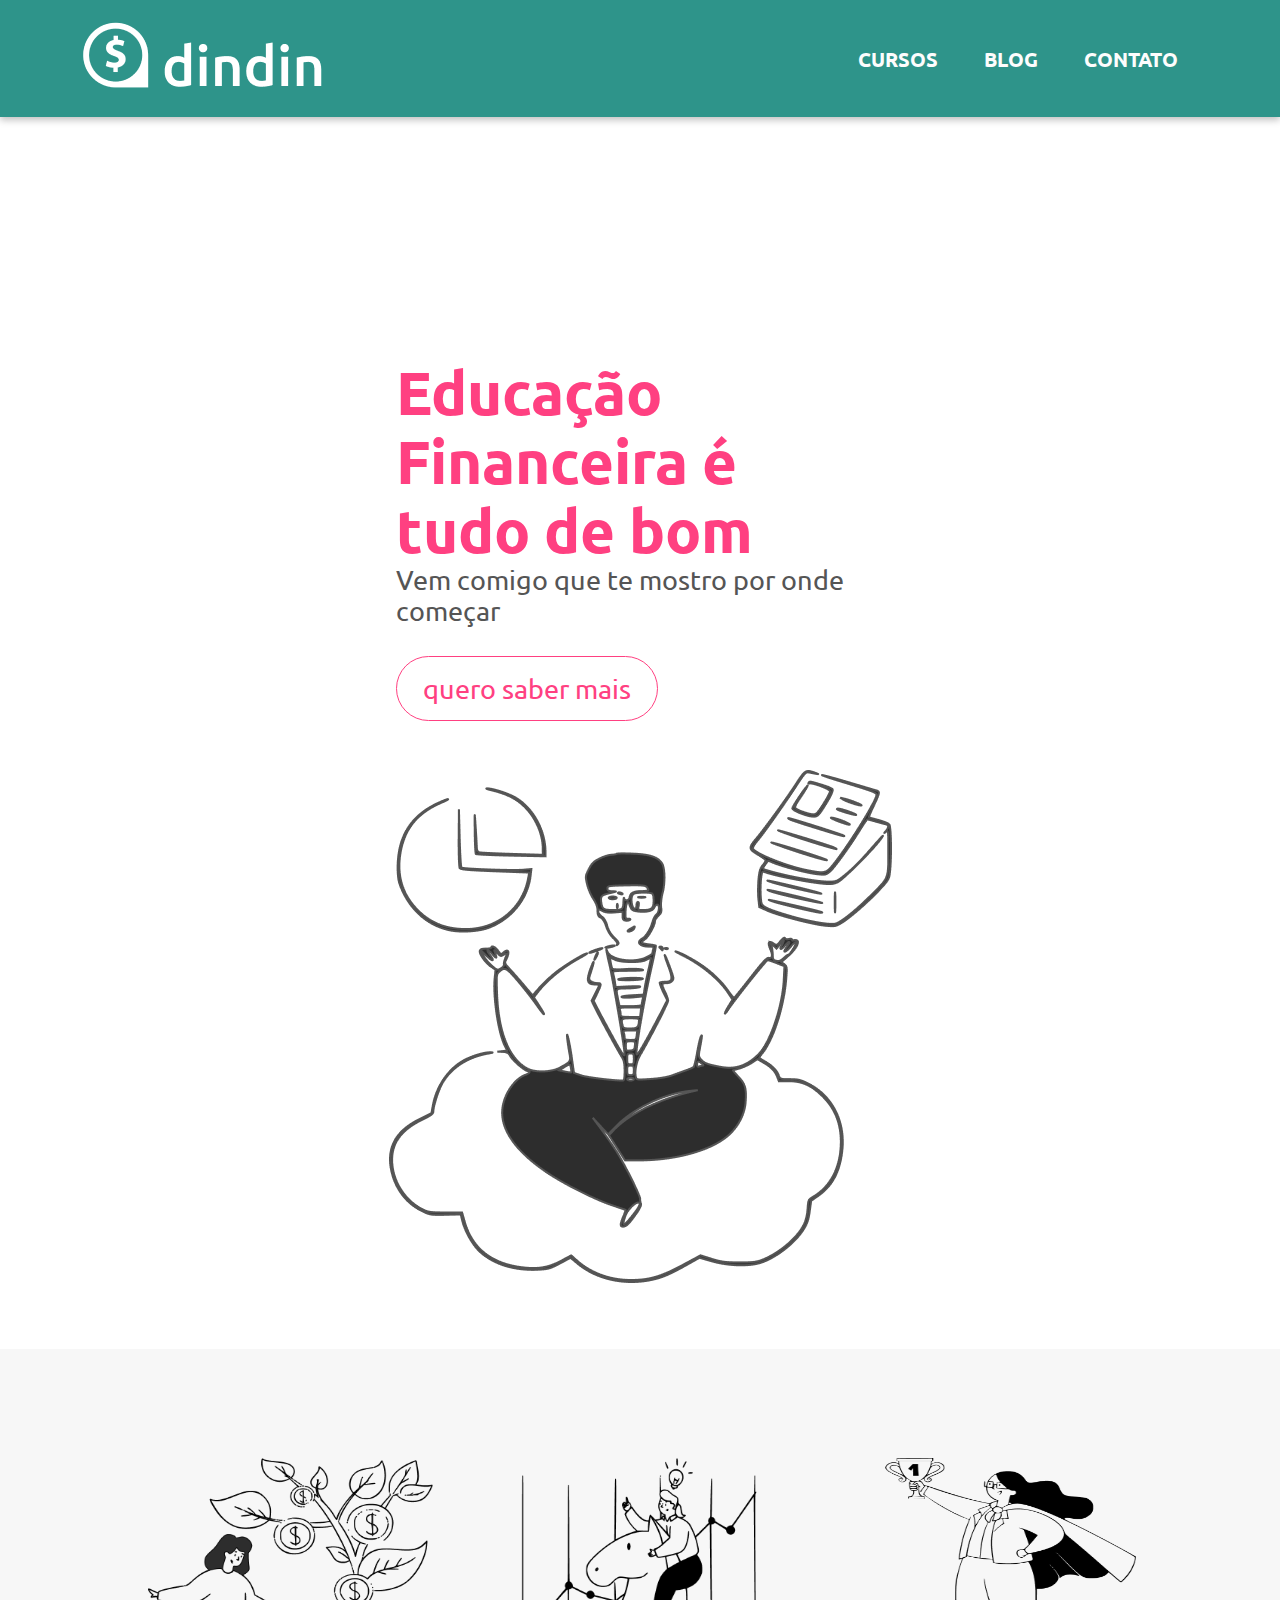
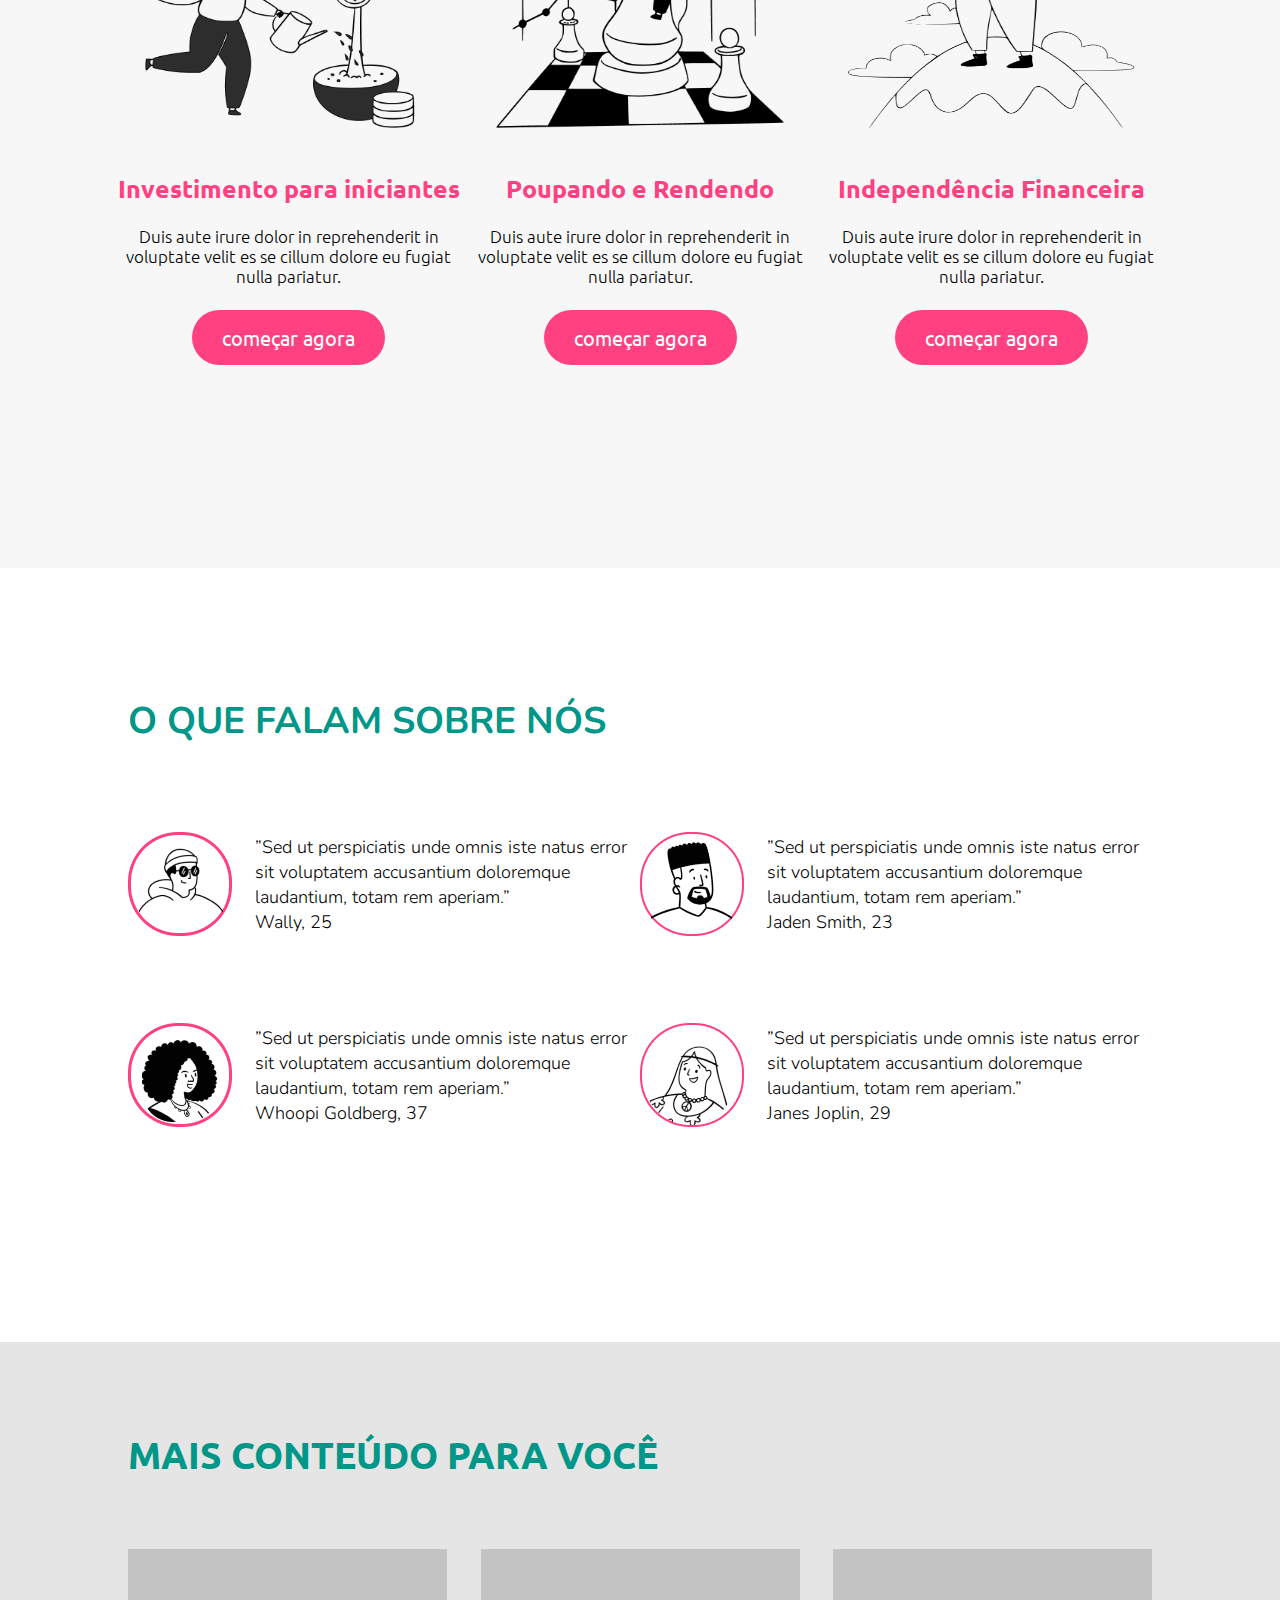
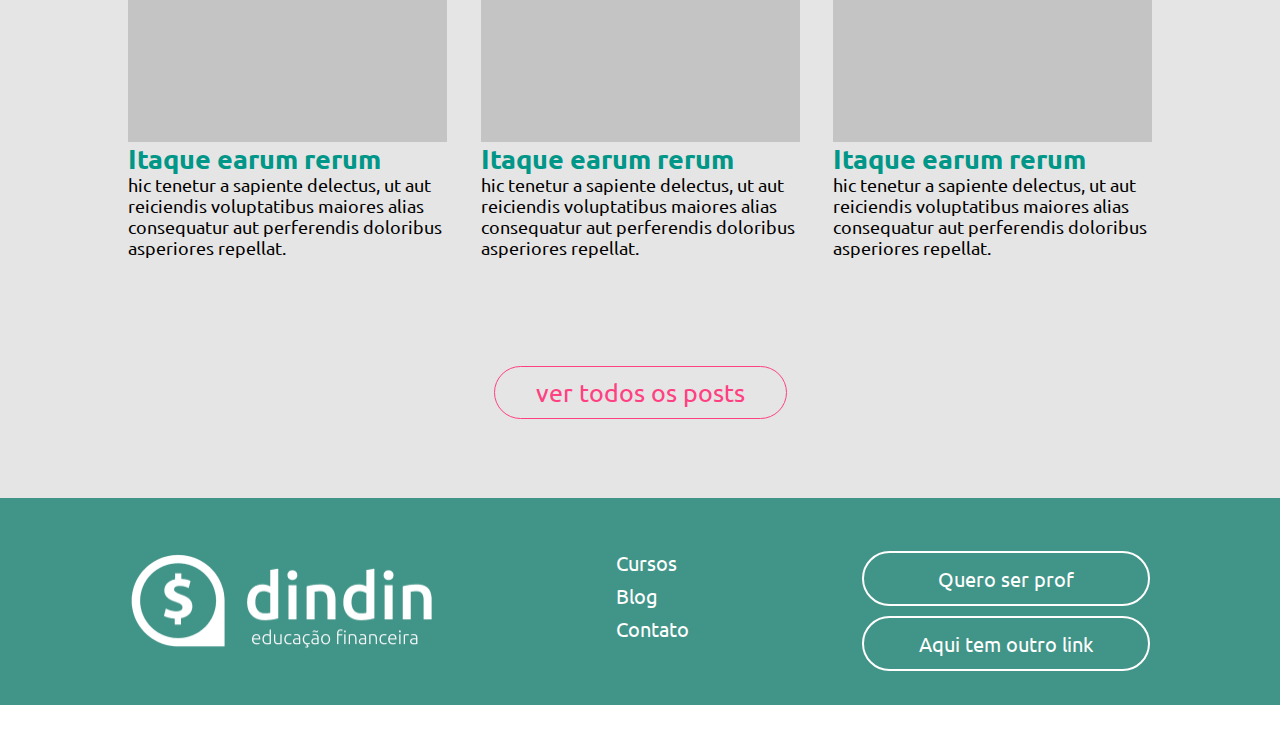
<file: index.html>
<!DOCTYPE html>
<html lang="pt-BR">

<head>
    <meta charset="UTF-8">
    <meta http-equiv="X-UA-Compatible" content="IE=edge">
    <meta name="viewport" content="width=device-width, initial-scale=1.0">
    <link rel="preconnect" href="https://fonts.googleapis.com">
    <link rel="preconnect" href="https://fonts.gstatic.com" crossorigin>
    <link
        href="https://fonts.googleapis.com/css2?family=Nunito:wght@300;400;500;600;700&family=Ubuntu:wght@300;400;500;700&display=swap"
        rel="stylesheet">
    <title>dindin</title>
    <link rel="stylesheet" href="reset.css">
    <link rel="stylesheet" href="global.css">
    <link rel="stylesheet" href="index.css">
</head>

<body>
    <header>
        <a href="index.html"><img class="logo-header" src="img/logo-header.png" alt="Dindin - Educação Financeira"></a>
        <nav>
            <ul>
                <li><a href="cursos.html">CURSOS</a></li>
                <li><a href="blog.html">BLOG</a></li>
                <li><a href="contato.html">CONTATO</a></li>
            </ul>
        </nav>
    </header>
    <main>
        <article class="banner">
            <div>
                <h4>Educação Financeira é tudo de bom</h4>
                <p>Vem comigo que te mostro por onde começar</p>
                <a href="contato.html">quero saber mais</a>
            </div>
            <img src="img/ilustra-banner.png" alt="ilustação do banner de cabeçalho">
        </article>
        <section class="cursos">

            <article class="todos-cursos">

                <article class="link-cursos">
                    <img width="288px" height="270px" src="img/ilustra-investimento.png"
                        alt="Ilustração do curso de investimento para iniciantes">
                    <h2>Investimento para iniciantes</h2>
                    <p>Duis aute irure dolor in reprehenderit in voluptate velit es se cillum dolore eu fugiat nulla
                        pariatur.</p>
                    <a href="curso-investimento.html">começar agora</a>

                </article>



                <article class="link-cursos">
                    <img width="288px" height="270px" src="img/ilustra-poupando.png"
                        alt="Ilustração do curso poupando e rendendo">
                    <h2>Poupando e Rendendo</h2>
                    <p>Duis aute irure dolor in reprehenderit in voluptate velit es se cillum dolore eu fugiat nulla
                        pariatur.</p>
                    <a href="#">começar agora</a>

                </article>

                <article class="link-cursos">
                    <img width="288px" height="270px" src="img/ilustra-independencia.png"
                        alt="Ilustração do curso de Independência Financeira">
                    <h2>Independência Financeira</h2>
                    <p>Duis aute irure dolor in reprehenderit in voluptate velit es se cillum dolore eu fugiat nulla
                        pariatur.</p>
                    <a href="#">começar agora</a>

                </article>



        </section>

        <article class="feedback">
            <h3>O QUE FALAM SOBRE NÓS</h3>
            <article class="pessoas">
                <article>
                    <div>
                        <img src="img/icon-wally.png" alt="Foto de Wally">
                    </div>
                    <div>
                        <p>”Sed ut perspiciatis unde omnis iste natus error sit voluptatem accusantium doloremque
                            laudantium, totam rem aperiam.”</p>
                        <p class="who">Wally, 25</p>
                    </div>
                </article>
                <article>
                    <div>
                        <img src="img/icon-jaden.png" alt="Foto de Jaden Smith">
                    </div>
                    <div>
                        <p>”Sed ut perspiciatis unde omnis iste natus error sit voluptatem accusantium doloremque
                            laudantium, totam rem aperiam.”</p>
                        <p class="who">Jaden Smith, 23</p>
                    </div>
                </article>
                <article>
                    <div>
                        <img src="img/icon-whoopi.png" alt="Foto de Whoopi Goldberg">
                    </div>
                    <div>
                        <p>”Sed ut perspiciatis unde omnis iste natus error sit voluptatem accusantium doloremque
                            laudantium, totam rem aperiam.”</p>
                        <p class="who">Whoopi Goldberg, 37</p>
                    </div>
                </article>

                <article>
                    <div>
                        <img src="img/icon-jane.png" alt="Foto de Janes Joplin">
                    </div>
                    <div>
                        <p>”Sed ut perspiciatis unde omnis iste natus error sit voluptatem accusantium doloremque
                            laudantium, totam rem aperiam.”</p>
                        <p class="who">Janes Joplin, 29</p>
                    </div>
                </article>
                <article>
                </article>
            </article>
        </article>
        <article class="mais">
            <h3>MAIS CONTEÚDO PARA VOCÊ</h3>
            <article class="artigos">

                <article class="artigo">
                    <img src="img/Rectangle 16.png" alt="">
                    <h4>Itaque earum rerum</h4>
                    <p>hic tenetur a sapiente delectus, ut aut reiciendis voluptatibus maiores alias consequatur aut
                        perferendis doloribus asperiores repellat.</p>
                </article>
                <article class="artigo">
                    <img src="img/Rectangle 16.png" alt="">
                    <h4>Itaque earum rerum</h4>
                    <p>hic tenetur a sapiente delectus, ut aut reiciendis voluptatibus maiores alias consequatur aut
                        perferendis doloribus asperiores repellat.</p>
                </article>
                <article class="artigo">
                    <img src="img/Rectangle 16.png" alt="">
                    <h4>Itaque earum rerum</h4>
                    <p>hic tenetur a sapiente delectus, ut aut reiciendis voluptatibus maiores alias consequatur aut
                        perferendis doloribus asperiores repellat.</p>
                </article>
            </article>
            <p><a href="blog.html">ver todos os posts</a></p>

        </article>


    </main>
    <footer>
        <div class="container">
            <a class="logo" href="index.html">
                <img src="img/logo-footer.png" alt="logo dindin - Educação Financeira"
                    title="dindin - Educação Financeira">
            </a>
            <nav>
                <ul>
                    <li><a href="cursos.html">Cursos</a></li>
                    <li><a href="blog.html">Blog</a></li>
                    <li><a href="contato.html">Contato</a></li>
                </ul>
            </nav>
            <div>
                <ul class="outros-links">
                    <li><a href="contato.html">Quero ser prof</a></li>
                    <li><a href="#" target="_blank">Aqui tem outro link</a></li>
                </ul>
            </div>
        </div>
    </footer>

</body>


</html>
</file>
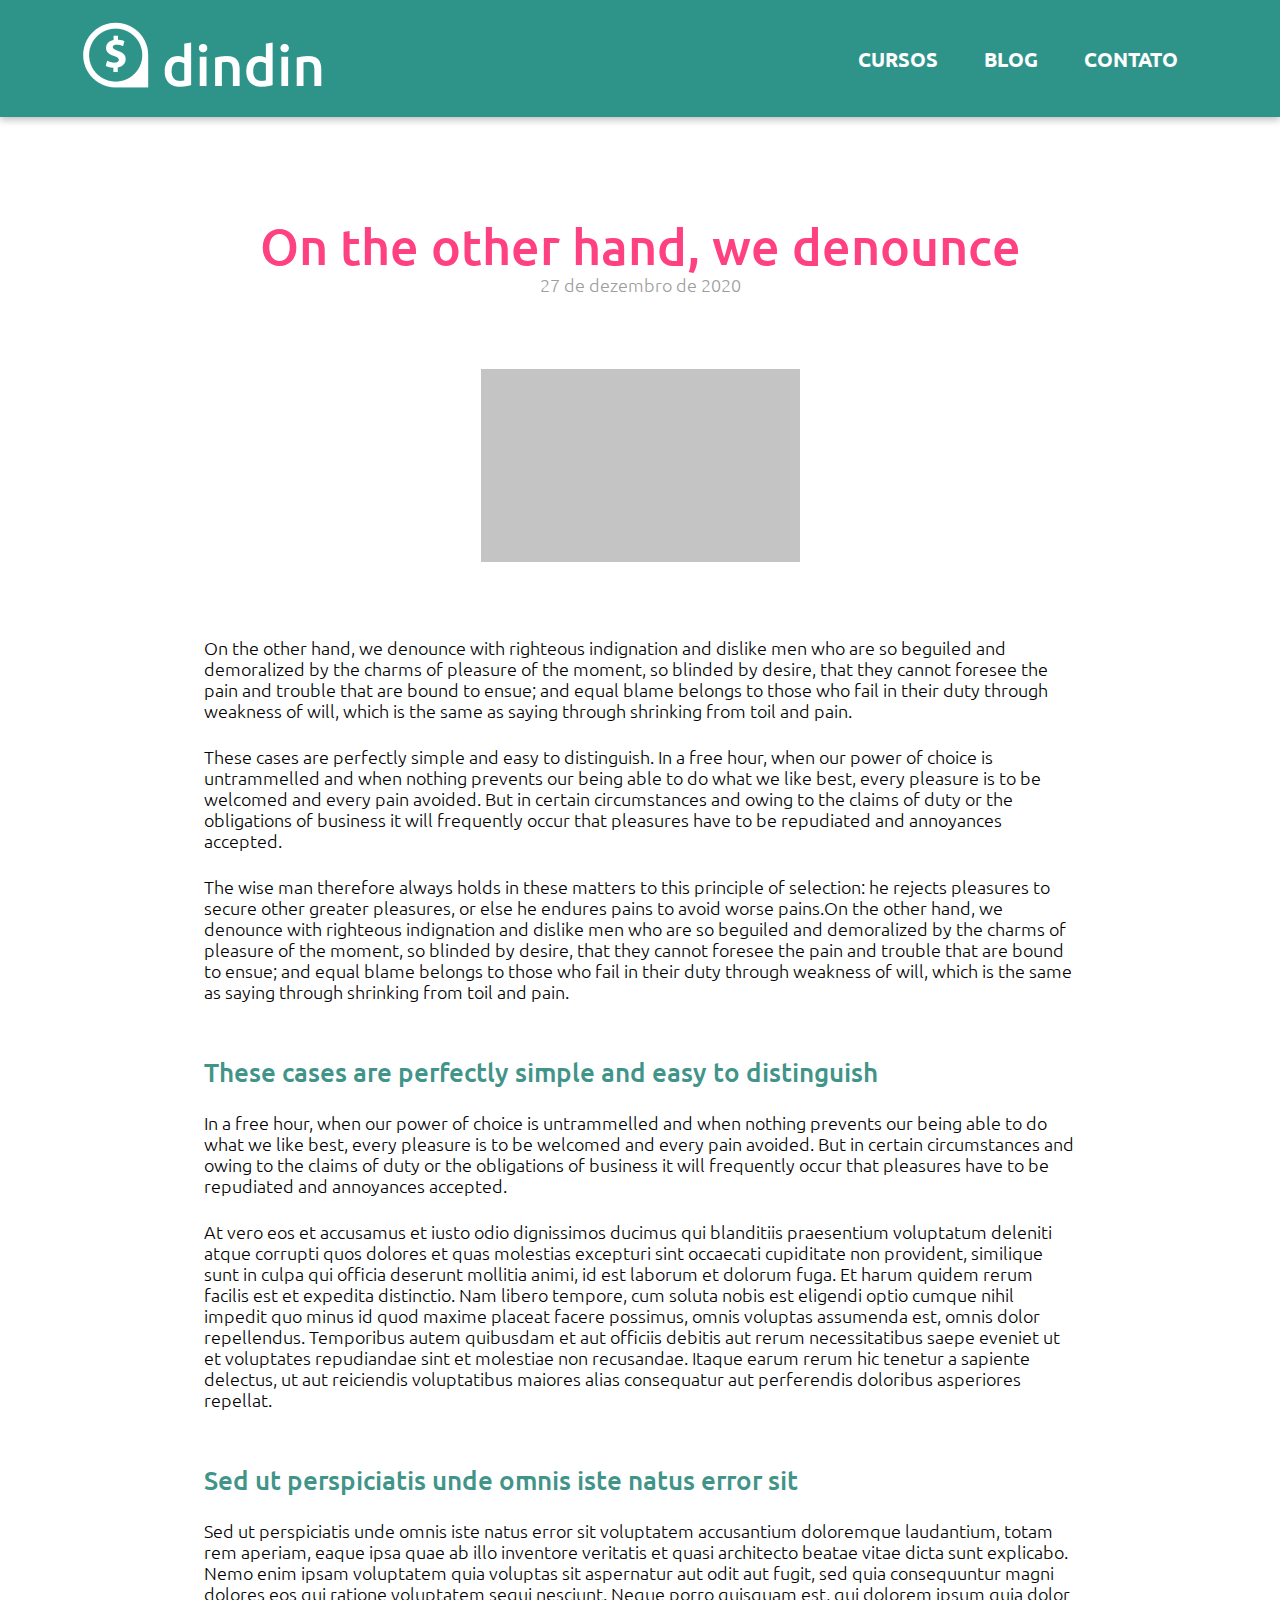
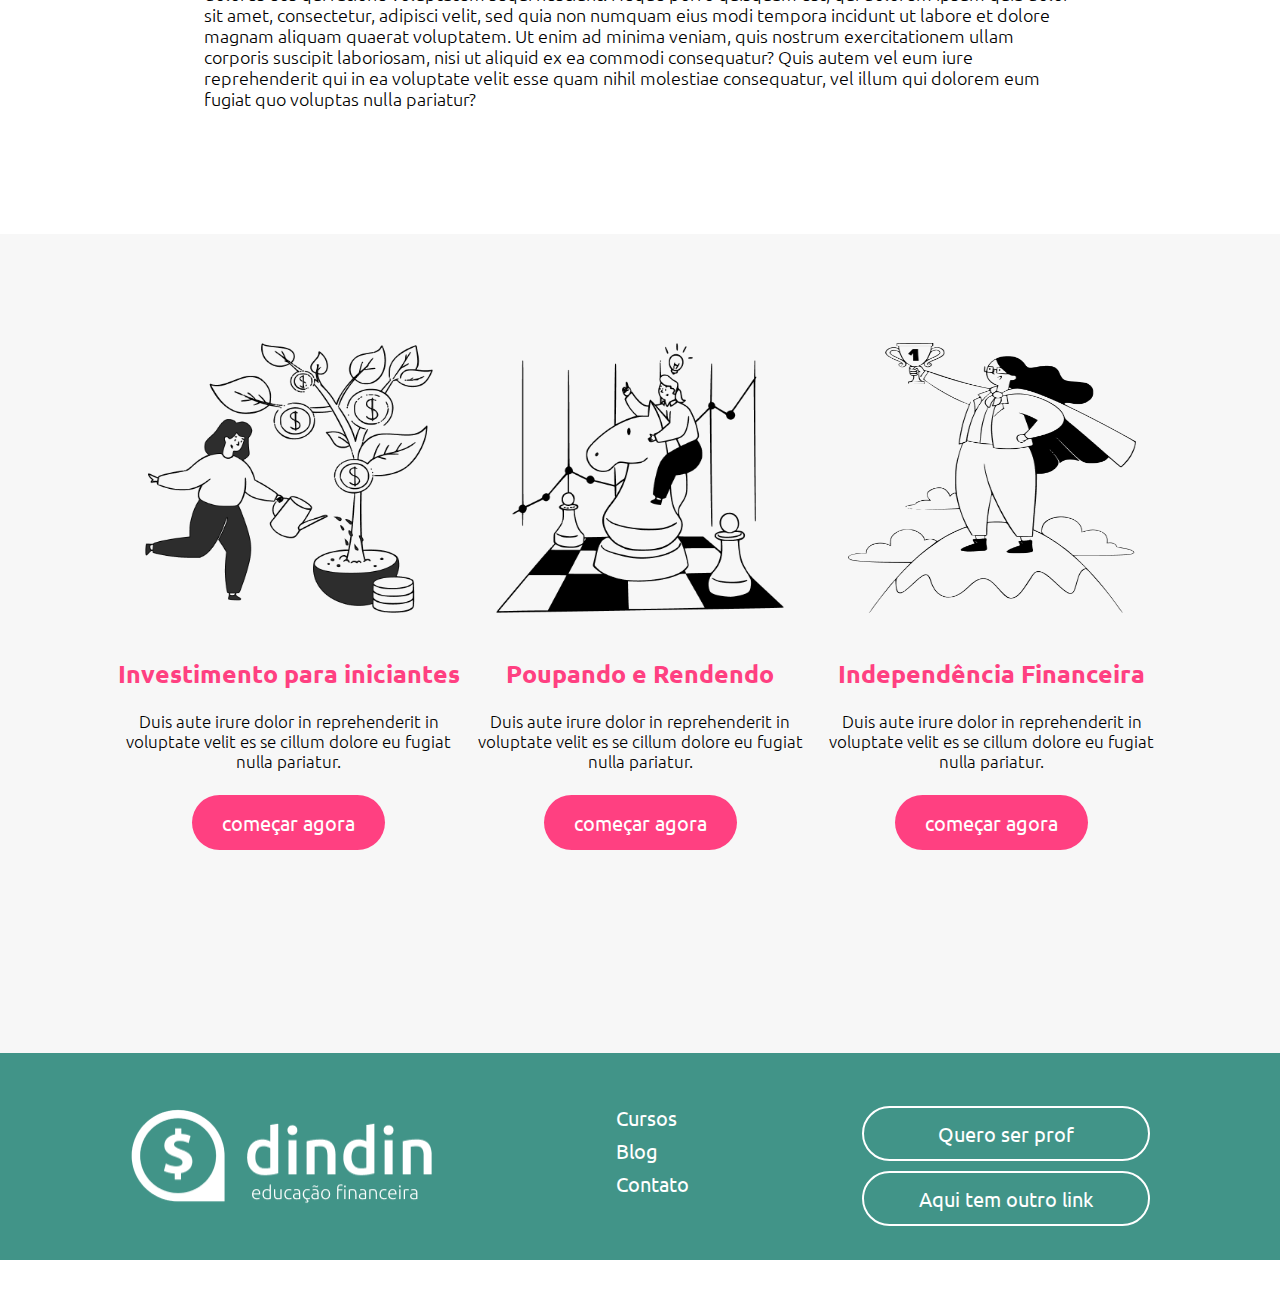
<file: artigo.html>
<!DOCTYPE html>
<html lang="pt-BR">

<head>
    <meta charset="UTF-8">
    <meta http-equiv="X-UA-Compatible" content="IE=edge">
    <meta name="viewport" content="width=device-width, initial-scale=1.0">
    <link rel="preconnect" href="https://fonts.googleapis.com">
    <link rel="preconnect" href="https://fonts.gstatic.com" crossorigin>
    <link
        href="https://fonts.googleapis.com/css2?family=Nunito:wght@300;400;500;600;700&family=Ubuntu:wght@300;400;500;700&display=swap"
        rel="stylesheet">
    <title>dindin</title>
    <link rel="stylesheet" href="reset.css">
    <link rel="stylesheet" href="global.css">
    <link rel="stylesheet" href="artigo.css">
</head>

<body>
    <header>
        <a href="index.html"><img class="logo-header" src="img/logo-header.png" alt="Dindin - Educação Financeira"></a>
        <nav>
            <ul>
                <li><a href="cursos.html">CURSOS</a></li>
                <li><a href="blog.html">BLOG</a></li>
                <li><a href="contato.html">CONTATO</a></li>
            </ul>
        </nav>
    </header>
    <main>
        <article class="post">
            <div class="title">
                <h1>On the other hand, we denounce</h1>
                <p>27 de dezembro de 2020</p>
            </div>
            <img src="img/Rectangle 16.png" width="1032px" height="465px" alt="Imagem do artigo">
            <div class="content">
                <p>On the other hand, we denounce with righteous indignation and dislike men who are so beguiled and
                    demoralized by the charms of pleasure of the moment, so blinded by desire, that they cannot foresee
                    the pain and trouble that are bound to ensue; and equal blame belongs to those who fail in their
                    duty through weakness of will, which is the same as saying through shrinking from toil and pain.</p>
                <p> These cases are perfectly simple and easy to distinguish. In a free hour, when our power of choice
                    is untrammelled and when nothing prevents our being able to do what we like best, every pleasure is
                    to be welcomed and every pain avoided. But in certain circumstances and owing to the claims of duty
                    or the obligations of business it will frequently occur that pleasures have to be repudiated and
                    annoyances accepted.</p>
                <p>The wise man therefore always holds in these matters to this principle of selection: he rejects
                    pleasures to secure other greater pleasures, or else he endures pains to avoid worse pains.On the
                    other hand, we denounce with righteous indignation and dislike men who are so beguiled and
                    demoralized by the charms of pleasure of the moment, so blinded by desire, that they cannot foresee
                    the pain and trouble that are bound to ensue; and equal blame belongs to those who fail in their
                    duty through weakness of will, which is the same as saying through shrinking from toil and pain.</p>

                <h2>These cases are perfectly simple and easy to distinguish</h2>
                <p>In a free hour, when our power of choice is untrammelled and when nothing prevents our being able to
                    do what we like best, every pleasure is to be welcomed and every pain avoided. But in certain
                    circumstances and owing to the claims of duty or the obligations of business it will frequently
                    occur that pleasures have to be repudiated and annoyances accepted.</p>
                <p>At vero eos et accusamus et iusto odio dignissimos ducimus qui blanditiis praesentium voluptatum
                    deleniti atque corrupti quos dolores et quas molestias excepturi sint occaecati cupiditate non
                    provident, similique sunt in culpa qui officia deserunt mollitia animi, id est laborum et dolorum
                    fuga. Et harum quidem rerum facilis est et expedita distinctio. Nam libero tempore, cum soluta nobis
                    est eligendi optio cumque nihil impedit quo minus id quod maxime placeat facere possimus, omnis
                    voluptas assumenda est, omnis dolor repellendus. Temporibus autem quibusdam et aut officiis debitis
                    aut rerum necessitatibus saepe eveniet ut et voluptates repudiandae sint et molestiae non
                    recusandae. Itaque earum rerum hic tenetur a sapiente delectus, ut aut reiciendis voluptatibus
                    maiores alias consequatur aut perferendis doloribus asperiores repellat.</p>
                <h2>Sed ut perspiciatis unde omnis iste natus error sit </h2>
                <p>Sed ut perspiciatis unde omnis iste natus error sit voluptatem accusantium doloremque laudantium,
                    totam rem aperiam, eaque ipsa quae ab illo inventore veritatis et quasi architecto beatae vitae
                    dicta sunt explicabo. Nemo enim ipsam voluptatem quia voluptas sit aspernatur aut odit aut fugit,
                    sed quia consequuntur magni dolores eos qui ratione voluptatem sequi nesciunt. Neque porro quisquam
                    est, qui dolorem ipsum quia dolor sit amet, consectetur, adipisci velit, sed quia non numquam eius
                    modi tempora incidunt ut labore et dolore magnam aliquam quaerat voluptatem. Ut enim ad minima
                    veniam, quis nostrum exercitationem ullam corporis suscipit laboriosam, nisi ut aliquid ex ea
                    commodi consequatur? Quis autem vel eum iure reprehenderit qui in ea voluptate velit esse quam nihil
                    molestiae consequatur, vel illum qui dolorem eum fugiat quo voluptas nulla pariatur?</p>
            </div>
        </article>

        <section class="cursos">

            <article class="todos-cursos">

                <article class="link-cursos">
                    <img width="288px" height="270px" src="img/ilustra-investimento.png"
                        alt="Ilustração do curso de investimento para iniciantes">
                    <h2>Investimento para iniciantes</h2>
                    <p>Duis aute irure dolor in reprehenderit in voluptate velit es se cillum dolore eu fugiat nulla
                        pariatur.</p>
                    <a href="curso-investimento.html">começar agora</a>

                </article>



                <article class="link-cursos">
                    <img width="288px" height="270px" src="img/ilustra-poupando.png"
                        alt="Ilustração do curso poupando e rendendo">
                    <h2>Poupando e Rendendo</h2>
                    <p>Duis aute irure dolor in reprehenderit in voluptate velit es se cillum dolore eu fugiat nulla
                        pariatur.</p>
                    <a href="#">começar agora</a>

                </article>

                <article class="link-cursos">
                    <img width="288px" height="270px" src="img/ilustra-independencia.png"
                        alt="Ilustração do curso de Independência Financeira">
                    <h2>Independência Financeira</h2>
                    <p>Duis aute irure dolor in reprehenderit in voluptate velit es se cillum dolore eu fugiat nulla
                        pariatur.</p>
                    <a href="#">começar agora</a>

                </article>

    </main>
    <footer>
        <div class="container">
            <a class="logo" href="index.html">
                <img src="img/logo-footer.png" alt="logo dindin - Educação Financeira"
                    title="dindin - Educação Financeira">
            </a>
            <nav>
                <ul>
                    <li><a href="cursos.html">Cursos</a></li>
                    <li><a href="blog.html">Blog</a></li>
                    <li><a href="contato.html">Contato</a></li>
                </ul>
            </nav>
            <div>
                <ul class="outros-links">
                    <li><a href="contato.html">Quero ser prof</a></li>
                    <li><a href="#" target="_blank">Aqui tem outro link</a></li>
                </ul>
            </div>
        </div>
    </footer>


</body>


</html>
</file>
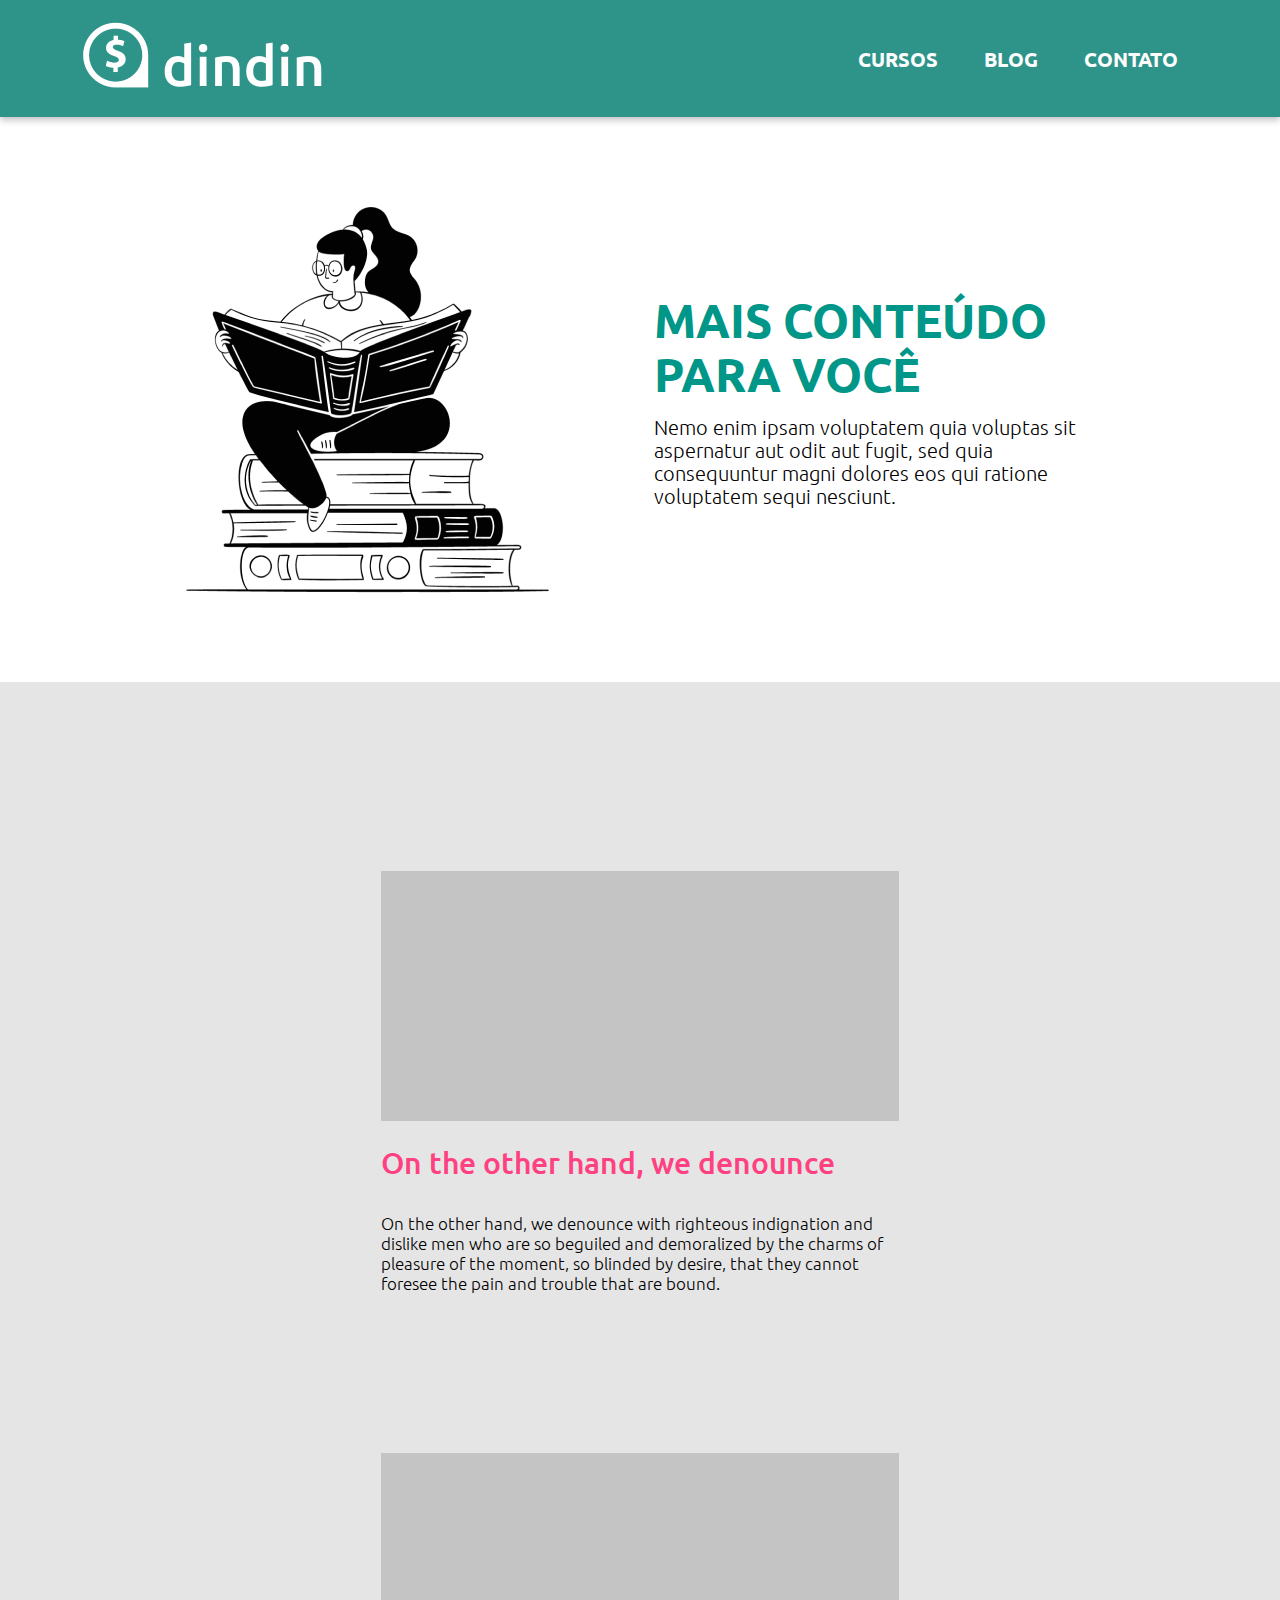
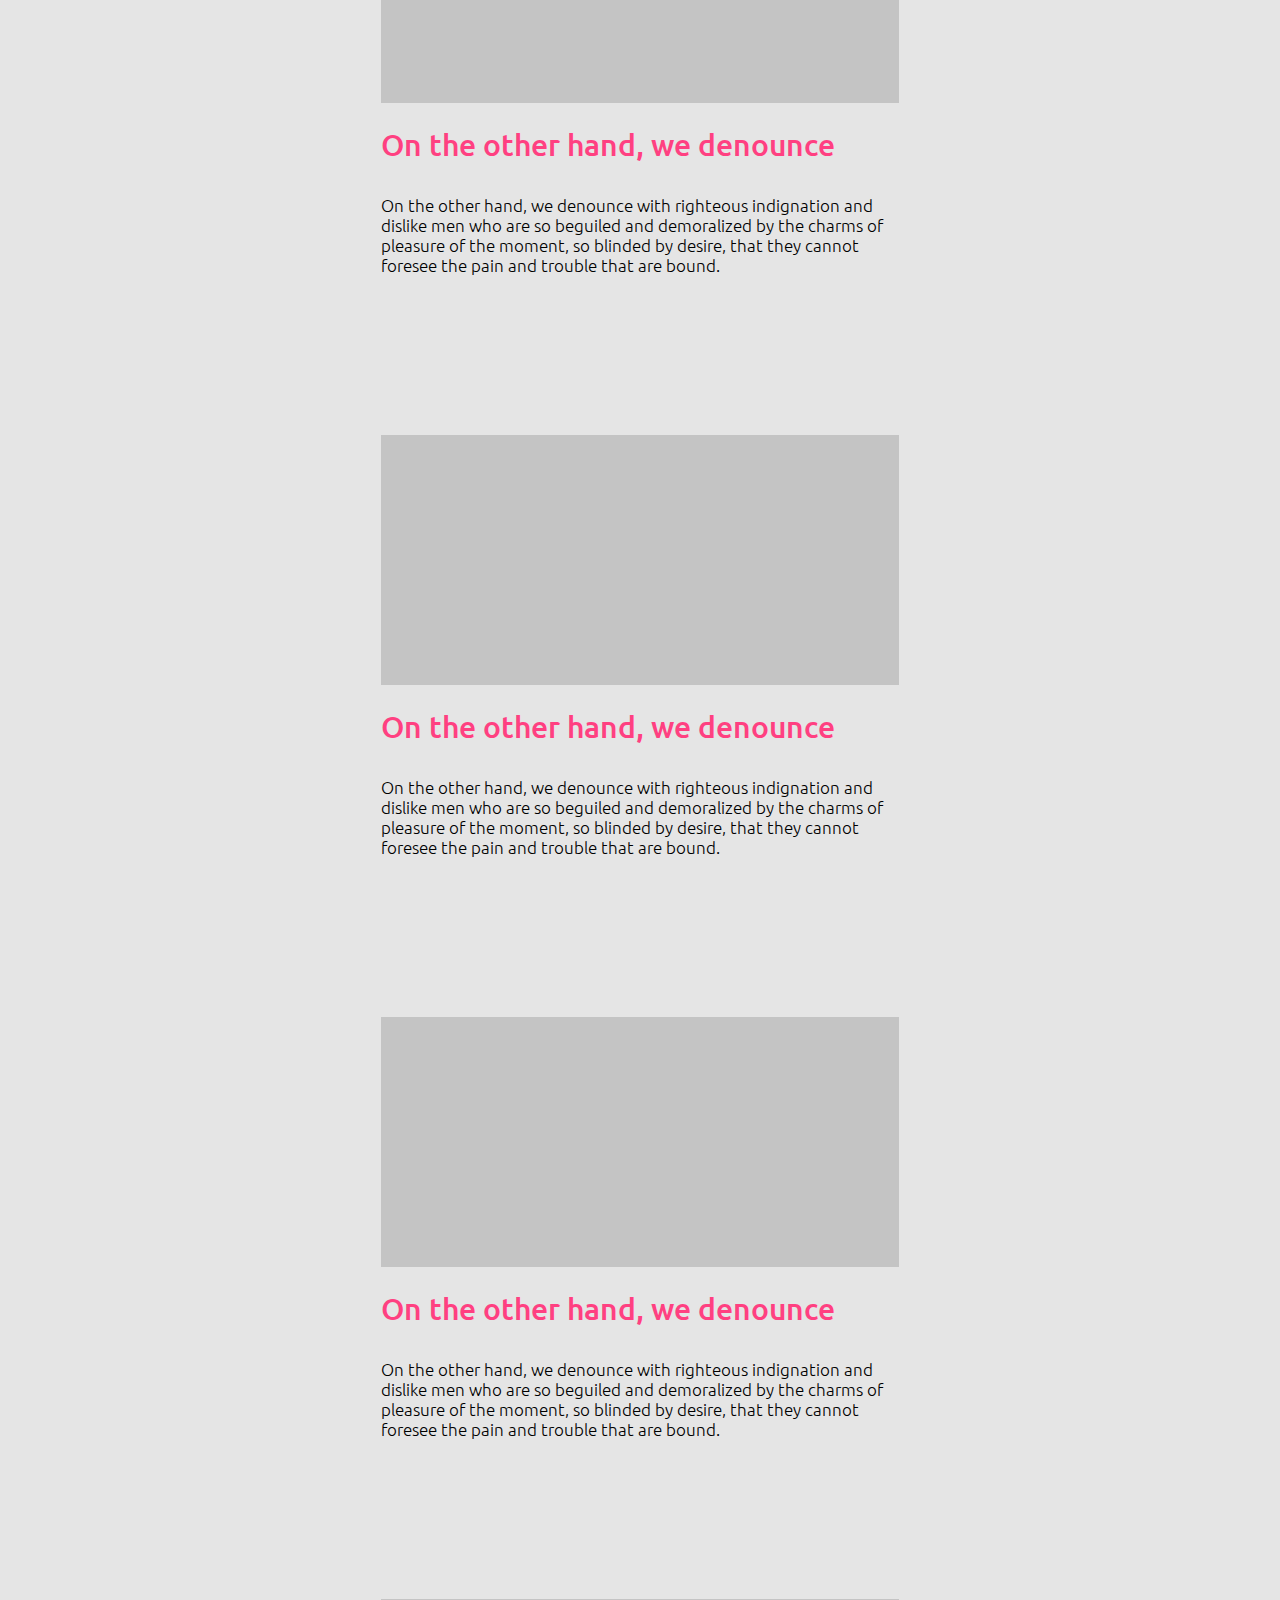
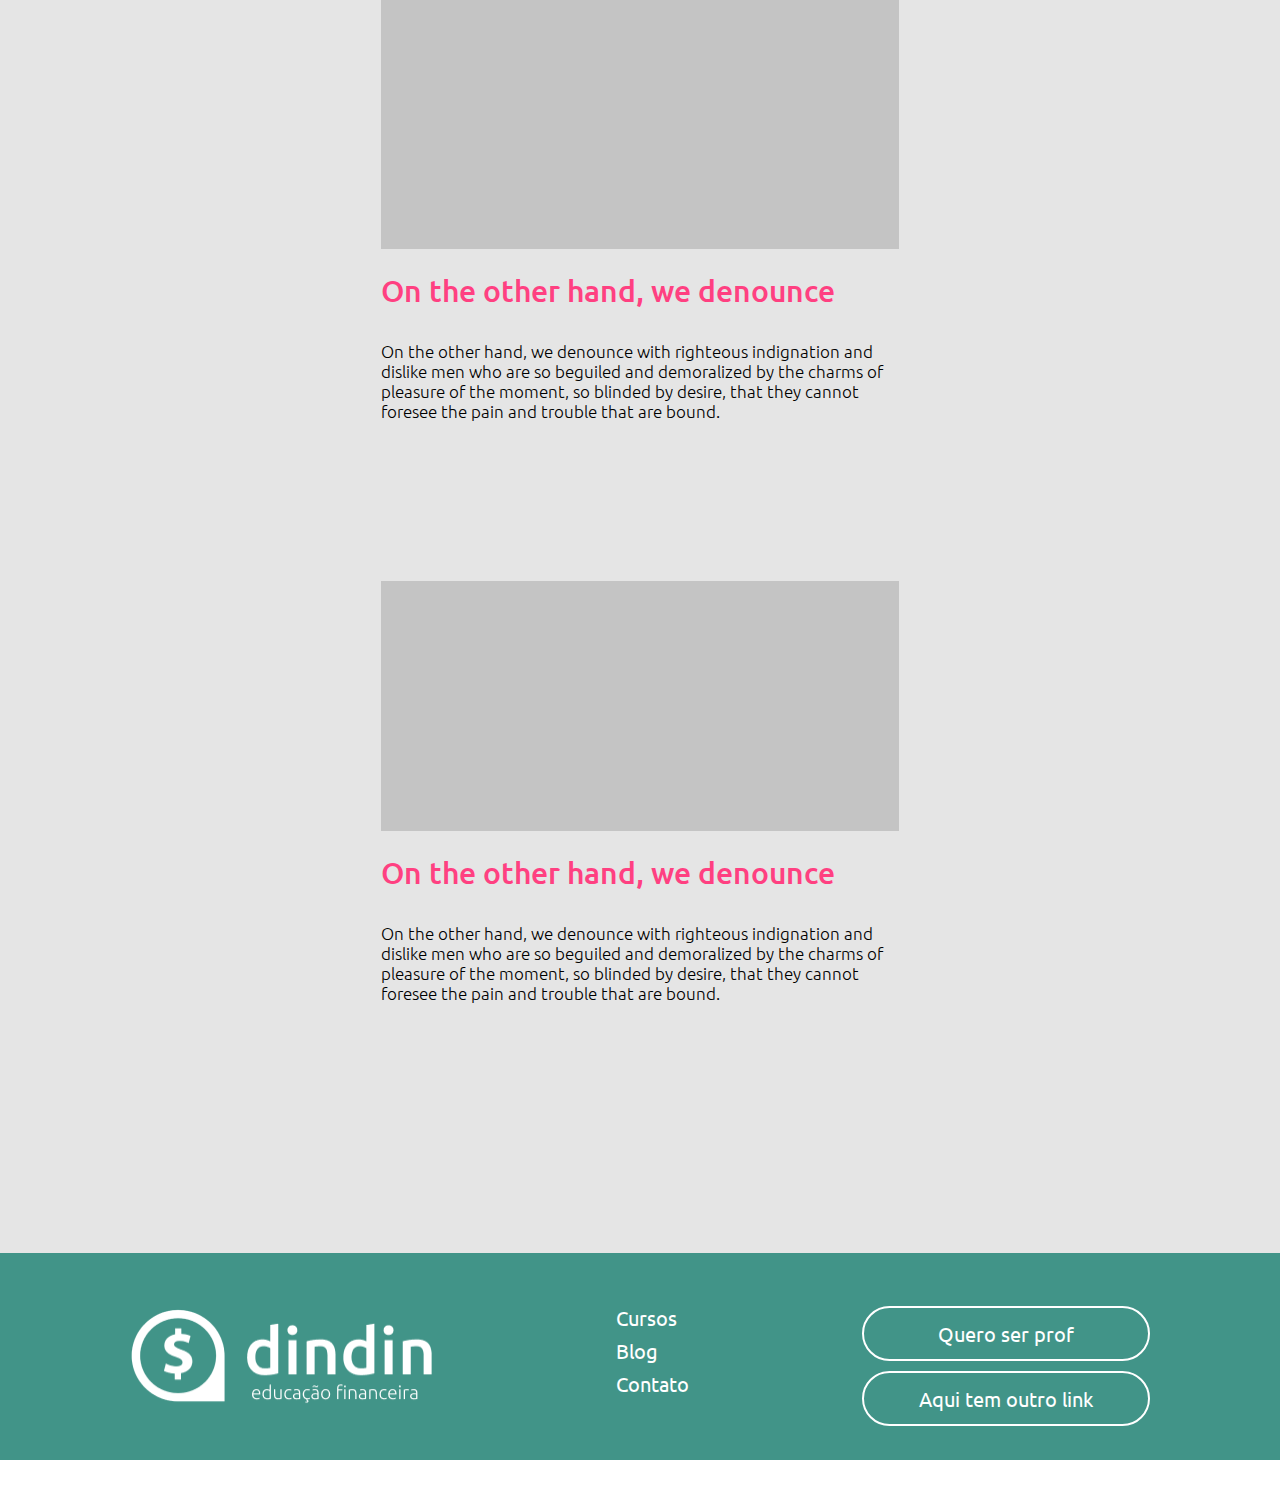
<file: blog.html>
<!DOCTYPE html>
<html lang="pt-BR">

<head>
    <meta charset="UTF-8">
    <meta http-equiv="X-UA-Compatible" content="IE=edge">
    <meta name="viewport" content="width=device-width, initial-scale=1.0">
    <link rel="preconnect" href="https://fonts.googleapis.com">
    <link rel="preconnect" href="https://fonts.gstatic.com" crossorigin>
    <link
        href="https://fonts.googleapis.com/css2?family=Nunito:wght@300;400;500;600;700&family=Ubuntu:wght@300;400;500;700&display=swap"
        rel="stylesheet">
    <title>dindin</title>
    <link rel="stylesheet" href="reset.css">
    <link rel="stylesheet" href="global.css">
    <link rel="stylesheet" href="blog.css">
</head>

<body>
    <header>
        <a href="index.html"><img class="logo-header" src="img/logo-header.png" alt="Dindin - Educação Financeira"></a>
        <nav>
            <ul>
                <li><a href="cursos.html">CURSOS</a></li>
                <li><a href="blog.html">BLOG</a></li>
                <li><a href="contato.html">CONTATO</a></li>
            </ul>
        </nav>
    </header>
    <main>
        <section class="header-curso">
            <div class="img-curso">
                <p class="banner-curso">Banner do Blog</p>
            </div>
            <div class="sobre">
                <h1>MAIS CONTEÚDO PARA VOCÊ</h1><br>
                <p>
                    Nemo enim ipsam voluptatem quia voluptas sit aspernatur aut odit aut fugit, sed quia consequuntur
                    magni dolores eos qui ratione voluptatem sequi nesciunt. </p>
            </div>
        </section>

        <article class="todos-artigos">
            <div class="artigos">
                <a href="artigo.html"><img src="img/Rectangle 16.png" width="518px" height="250px"
                        alt="Ilustra do artigo">
                </a>
                <a href="artigo.html">
                    <h2> On the other hand, we denounce</h2>
                </a><br>
                <p>On the other hand, we denounce with righteous indignation and dislike men who are so beguiled and
                    demoralized by the charms of pleasure of the moment, so blinded by desire, that they cannot foresee
                    the
                    pain and trouble that are bound.</p>
            </div>
            <div class="artigos">
                <a href="artigo.html"><img src="img/Rectangle 16.png" width="518px" height="250px"
                        alt="Ilustra do artigo">
                </a>
                <a href="artigo.html">
                    <h2> On the other hand, we denounce</h2>
                </a><br>
                <p>On the other hand, we denounce with righteous indignation and dislike men who are so beguiled and
                    demoralized by the charms of pleasure of the moment, so blinded by desire, that they cannot foresee
                    the
                    pain and trouble that are bound.</p>
            </div>
            <div class="artigos">
                <a href="artigo.html"><img src="img/Rectangle 16.png" width="518px" height="250px"
                        alt="Ilustra do artigo">
                </a>
                <a href="artigo.html">
                    <h2> On the other hand, we denounce</h2>
                </a><br>
                <p>On the other hand, we denounce with righteous indignation and dislike men who are so beguiled and
                    demoralized by the charms of pleasure of the moment, so blinded by desire, that they cannot foresee
                    the
                    pain and trouble that are bound.</p>
            </div>
            <div class="artigos">
                <a href="artigo.html"><img src="img/Rectangle 16.png" width="518px" height="250px"
                        alt="Ilustra do artigo">
                </a>
                <a href="artigo.html">
                    <h2> On the other hand, we denounce</h2>
                </a><br>
                <p>On the other hand, we denounce with righteous indignation and dislike men who are so beguiled and
                    demoralized by the charms of pleasure of the moment, so blinded by desire, that they cannot foresee
                    the
                    pain and trouble that are bound.</p>
            </div>
            <div class="artigos">
                <a href="artigo.html"><img src="img/Rectangle 16.png" width="518px" height="250px"
                        alt="Ilustra do artigo">
                </a>
                <a href="artigo.html">
                    <h2> On the other hand, we denounce</h2>
                </a><br>
                <p>On the other hand, we denounce with righteous indignation and dislike men who are so beguiled and
                    demoralized by the charms of pleasure of the moment, so blinded by desire, that they cannot foresee
                    the
                    pain and trouble that are bound.</p>
            </div>
            <div class="artigos">
                <a href="artigo.html"><img src="img/Rectangle 16.png" width="518px" height="250px"
                        alt="Ilustra do artigo">
                </a>
                <a href="artigo.html">
                    <h2> On the other hand, we denounce</h2>
                </a><br>
                <p>On the other hand, we denounce with righteous indignation and dislike men who are so beguiled and
                    demoralized by the charms of pleasure of the moment, so blinded by desire, that they cannot foresee
                    the
                    pain and trouble that are bound.</p>
            </div>
        </article>

    </main>
    <footer>
        <div class="container">
            <a class="logo" href="index.html">
                <img src="img/logo-footer.png" alt="logo dindin - Educação Financeira"
                    title="dindin - Educação Financeira">
            </a>
            <nav>
                <ul>
                    <li><a href="cursos.html">Cursos</a></li>
                    <li><a href="blog.html">Blog</a></li>
                    <li><a href="contato.html">Contato</a></li>
                </ul>
            </nav>
            <div>
                <ul class="outros-links">
                    <li><a href="contato.html">Quero ser prof</a></li>
                    <li><a href="#" target="_blank">Aqui tem outro link</a></li>
                </ul>
            </div>
        </div>
    </footer>


</body>


</html>
</file>
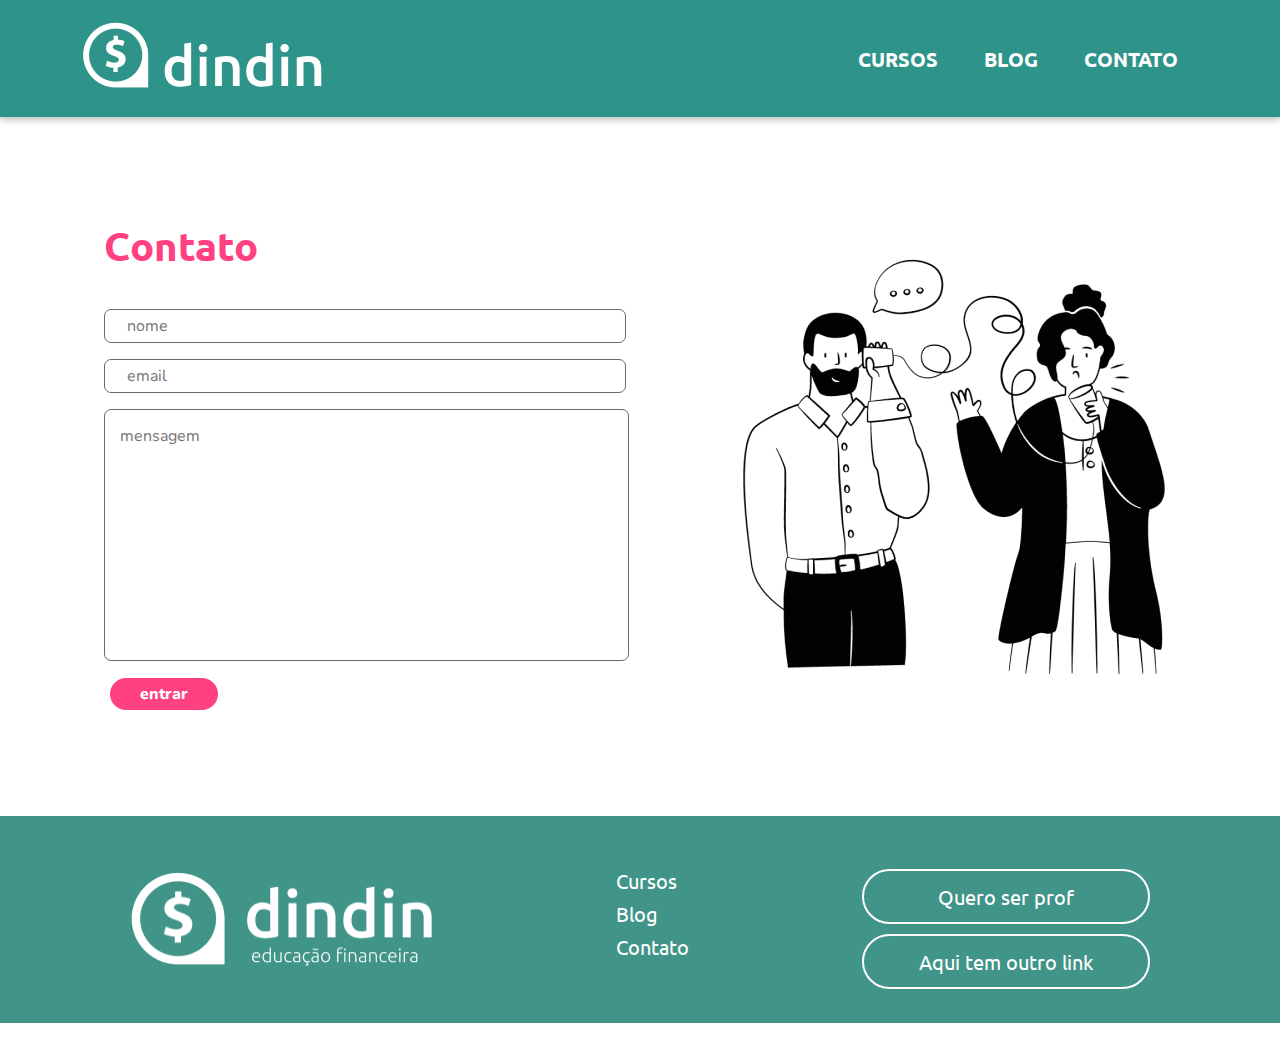
<file: contato.html>
<!DOCTYPE html>
<html lang="pt-BR">

<head>
    <meta charset="UTF-8">
    <meta http-equiv="X-UA-Compatible" content="IE=edge">
    <meta name="viewport" content="width=device-width, initial-scale=1.0">
    <link rel="preconnect" href="https://fonts.googleapis.com">
    <link rel="preconnect" href="https://fonts.gstatic.com" crossorigin>
    <link
        href="https://fonts.googleapis.com/css2?family=Nunito:wght@300;400;500;600;700&family=Ubuntu:wght@300;400;500;700&display=swap"
        rel="stylesheet">
    <title>dindin</title>
    <link rel="stylesheet" href="reset.css">
    <link rel="stylesheet" href="global.css">
    <link rel="stylesheet" href="contato.css">
</head>

<body>
    <header>
        <a href="index.html"><img class="logo-header" src="img/logo-header.png" alt="Dindin - Educação Financeira"></a>
        <nav>
            <ul>
                <li><a href="cursos.html">CURSOS</a></li>
                <li><a href="blog.html">BLOG</a></li>
                <li><a href="contato.html">CONTATO</a></li>
            </ul>
        </nav>
    </header>
    <main>
        <section>
            <h1>Contato</h1>
            <form action="POST">
                <input type="text" name="name" id="name" placeholder="nome"><br>
                <input type="email" name="email" id="email" placeholder="email"><br>
                <textarea name="" id="" cols="30" rows="10" placeholder="mensagem"></textarea><br>
                <button type="submit"> <input class="button" type="button" value="entrar">
                </button>
            </form>
        </section>
        <div class="banner">
            <h4>Banner de contato</h4>
        </div>
    </main>
    <footer>
        <div class="container">
            <a class="logo" href="index.html">
                <img src="img/logo-footer.png" alt="logo dindin - Educação Financeira"
                    title="dindin - Educação Financeira">
            </a>
            <nav>
                <ul>
                    <li><a href="cursos.html">Cursos</a></li>
                    <li><a href="blog.html">Blog</a></li>
                    <li><a href="contato.html">Contato</a></li>
                </ul>
            </nav>
            <div>
                <ul class="outros-links">
                    <li><a href="contato.html">Quero ser prof</a></li>
                    <li><a href="#" target="_blank">Aqui tem outro link</a></li>
                </ul>
            </div>
        </div>
    </footer>


</body>


</html>
</file>
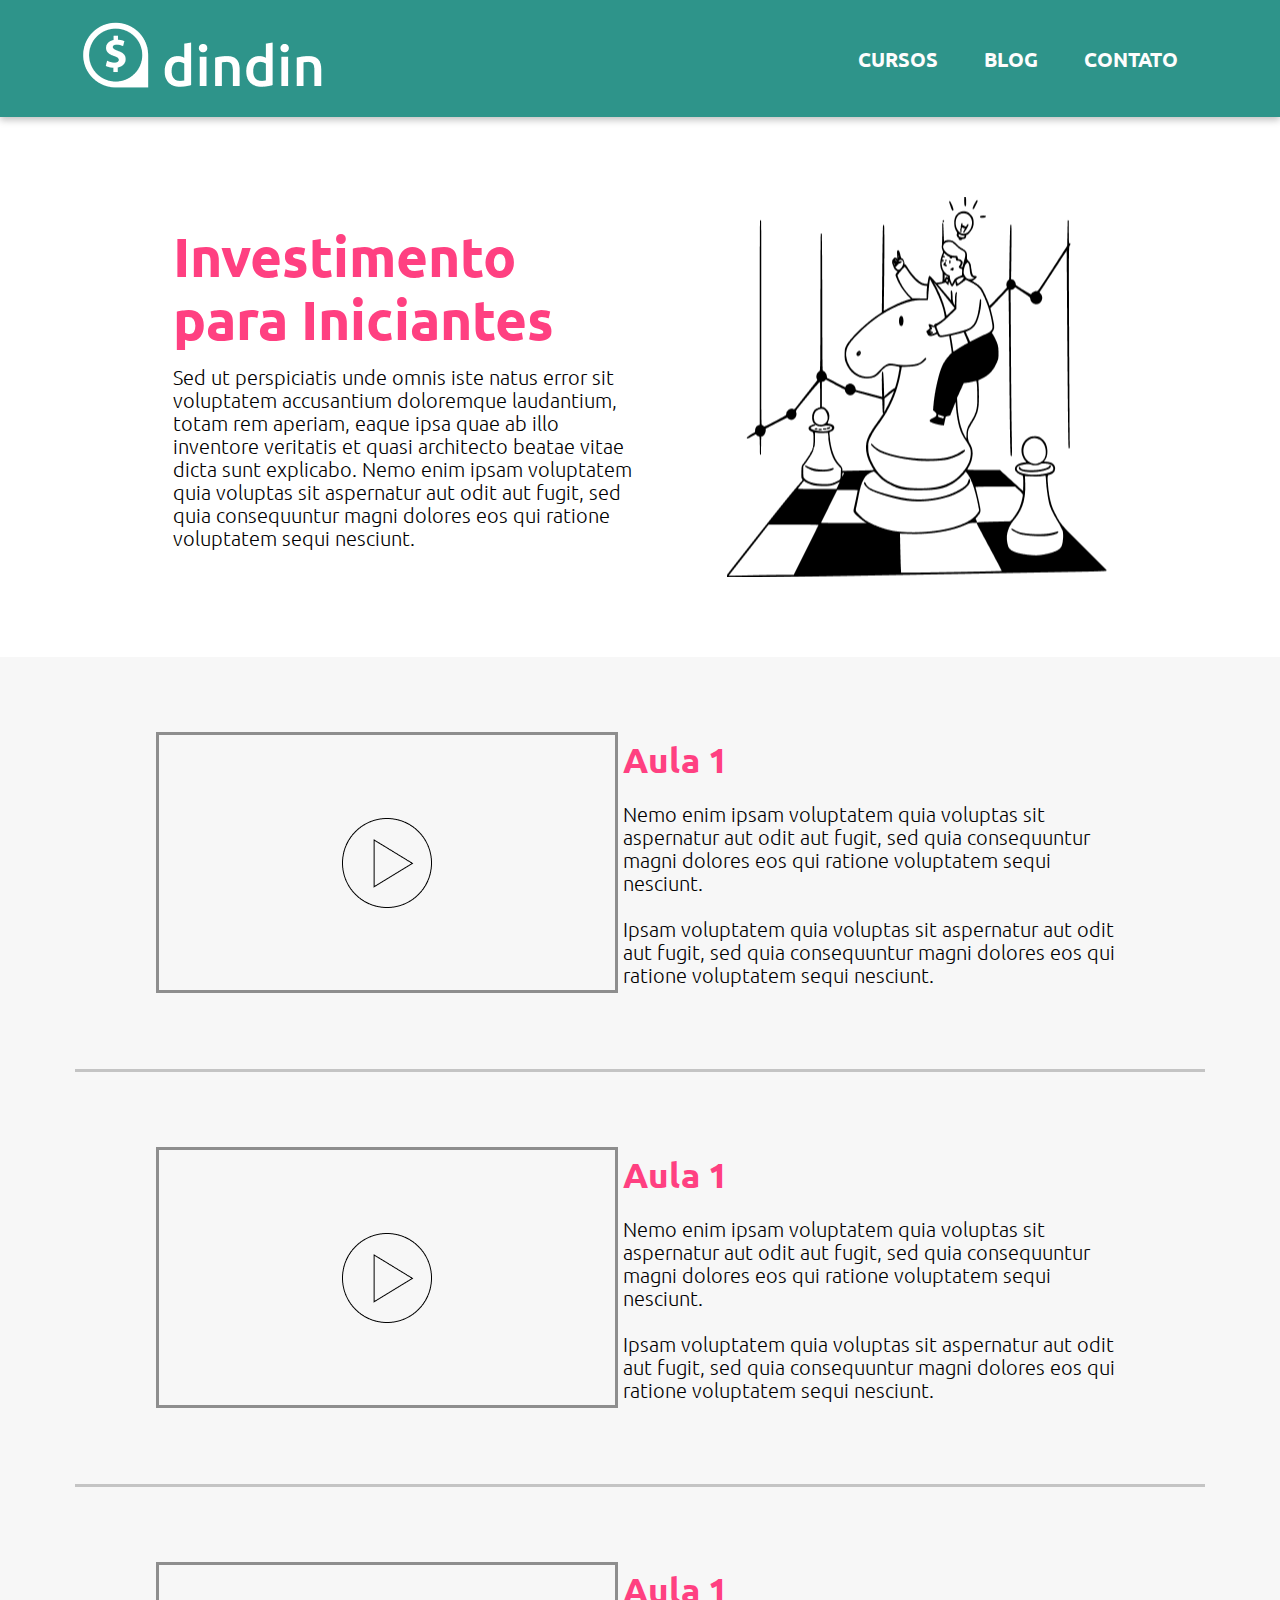
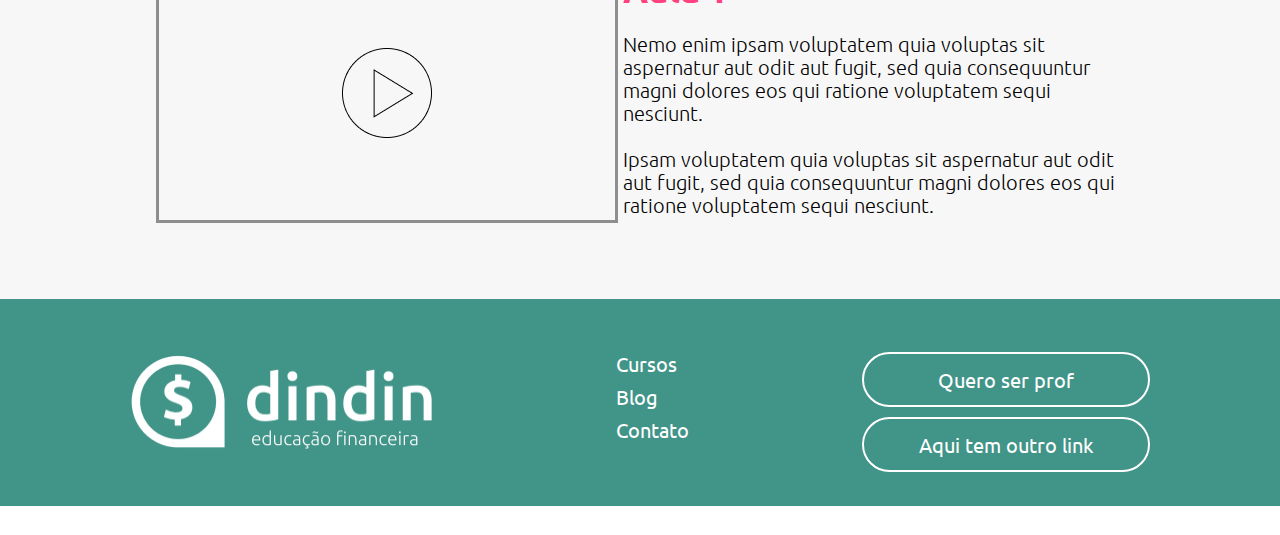
<file: curso-investimento.html>
<!DOCTYPE html>
<html lang="pt-BR">

<head>
    <meta charset="UTF-8">
    <meta http-equiv="X-UA-Compatible" content="IE=edge">
    <meta name="viewport" content="width=device-width, initial-scale=1.0">
    <link rel="preconnect" href="https://fonts.googleapis.com">
    <link rel="preconnect" href="https://fonts.gstatic.com" crossorigin>
    <link
        href="https://fonts.googleapis.com/css2?family=Nunito:wght@300;400;500;600;700&family=Ubuntu:wght@300;400;500;700&display=swap"
        rel="stylesheet">
    <title>dindin</title>
    <link rel="stylesheet" href="reset.css">
    <link rel="stylesheet" href="global.css">
    <link rel="stylesheet" href="curso-investimento.css">
</head>

<body>
    <header>
        <a href="index.html"><img class="logo-header" src="img/logo-header.png" alt="Dindin - Educação Financeira"></a>
        <nav>
            <ul>
                <li><a href="cursos.html">CURSOS</a></li>
                <li><a href="blog.html">BLOG</a></li>
                <li><a href="contato.html">CONTATO</a></li>
            </ul>
        </nav>
    </header>
    <main>
        <section class="header-curso">
            <div class="sobre">
                <h1>Investimento para Iniciantes</h1><br>
                <p>
                    Sed ut perspiciatis unde omnis iste natus error sit voluptatem accusantium doloremque
                    laudantium,
                    totam rem aperiam, eaque ipsa quae ab illo inventore veritatis et quasi architecto beatae vitae
                    dicta sunt explicabo. Nemo enim ipsam voluptatem quia voluptas sit aspernatur aut odit aut fugit,
                    sed quia consequuntur magni dolores eos qui ratione voluptatem sequi nesciunt. </p>
            </div>
            <div class="img-curso">
                <p class="banner-curso">Banner do Curso Investimento para Iniciantes</p>
            </div>
        </section>
        <section class="playlist">
            <section class="aulas">
                <div class="video">
                    <img src="img/img-video.png" width="462px" height="261px" alt="Vídeo da aula 1">
                </div>
                <div class="content">
                    <h2>Aula 1</h2><br>
                    <p>Nemo enim ipsam voluptatem quia voluptas sit aspernatur aut odit aut fugit, sed quia consequuntur
                        magni dolores eos qui ratione voluptatem sequi nesciunt. </p>
                    <br>
                    <p> Ipsam voluptatem quia voluptas sit aspernatur aut odit aut fugit, sed quia consequuntur magni
                        dolores eos qui ratione voluptatem sequi nesciunt. </p>

                </div>
            </section>
            <section class="aulas">
                <div class="video">
                    <img src="img/img-video.png" width="462px" height="261px" alt="Vídeo da aula 1">
                </div>
                <div class="content">
                    <h2>Aula 1</h2><br>
                    <p>Nemo enim ipsam voluptatem quia voluptas sit aspernatur aut odit aut fugit, sed quia consequuntur
                        magni dolores eos qui ratione voluptatem sequi nesciunt. </p>
                    <br>
                    <p> Ipsam voluptatem quia voluptas sit aspernatur aut odit aut fugit, sed quia consequuntur magni
                        dolores eos qui ratione voluptatem sequi nesciunt. </p>

                </div>
            </section>
            <section class="aulas-ultimo">
                <div class="video">
                    <img src="img/img-video.png" width="462px" height="261px" alt="Vídeo da aula 1">
                </div>
                <div class="content">
                    <h2>Aula 1</h2><br>
                    <p>Nemo enim ipsam voluptatem quia voluptas sit aspernatur aut odit aut fugit, sed quia consequuntur
                        magni dolores eos qui ratione voluptatem sequi nesciunt. </p>
                    <br>
                    <p> Ipsam voluptatem quia voluptas sit aspernatur aut odit aut fugit, sed quia consequuntur magni
                        dolores eos qui ratione voluptatem sequi nesciunt. </p>

                </div>
            </section>
        </section>

    </main>
    <footer>
        <div class="container">
            <a class="logo" href="index.html">
                <img src="img/logo-footer.png" alt="logo dindin - Educação Financeira"
                    title="dindin - Educação Financeira">
            </a>
            <nav>
                <ul>
                    <li><a href="cursos.html">Cursos</a></li>
                    <li><a href="blog.html">Blog</a></li>
                    <li><a href="contato.html">Contato</a></li>
                </ul>
            </nav>
            <div>
                <ul class="outros-links">
                    <li><a href="contato.html">Quero ser prof</a></li>
                    <li><a href="#" target="_blank">Aqui tem outro link</a></li>
                </ul>
            </div>
        </div>
    </footer>


</body>


</html>
</file>
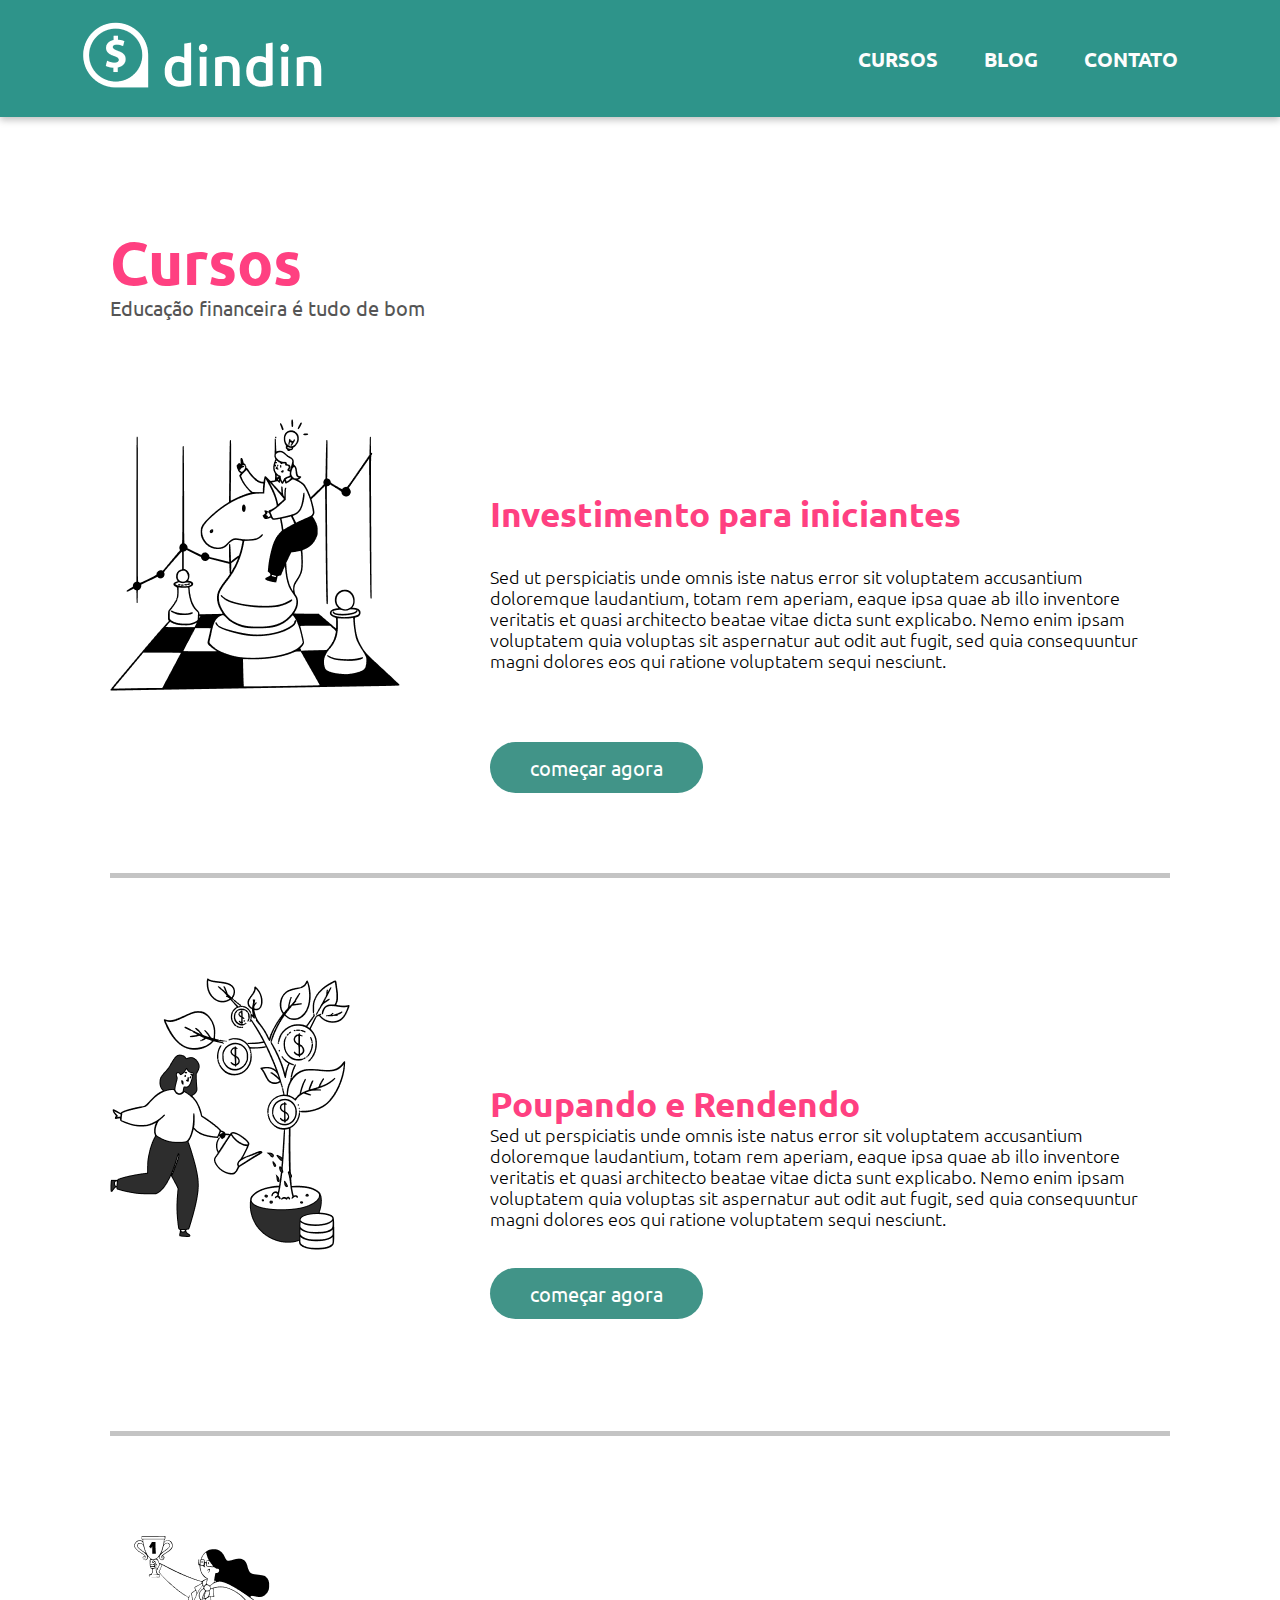
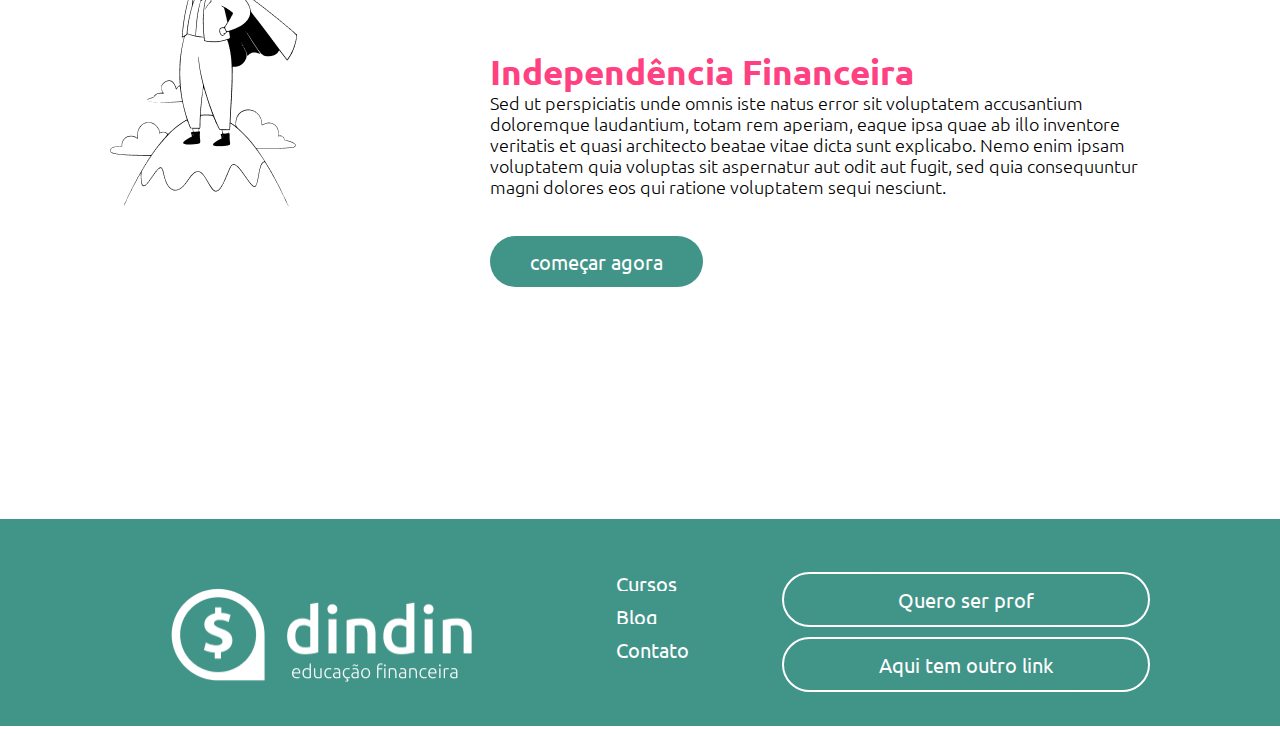
<file: cursos.html>
<!DOCTYPE html>
<html lang="pt-BR">

<head>
    <meta charset="UTF-8">
    <meta http-equiv="X-UA-Compatible" content="IE=edge">
    <meta name="viewport" content="width=device-width, initial-scale=1.0">
    <link rel="preconnect" href="https://fonts.googleapis.com">
    <link rel="preconnect" href="https://fonts.gstatic.com" crossorigin>
    <link
        href="https://fonts.googleapis.com/css2?family=Nunito:wght@300;400;500;600;700&family=Ubuntu:wght@300;400;500;700&display=swap"
        rel="stylesheet">
    <title>dindin</title>
    <link rel="stylesheet" href="reset.css">
    <link rel="stylesheet" href="global.css">
    <link rel="stylesheet" href="cursos.css">
</head>

<body>
    <header>
        <a href="index.html"><img class="logo-header" src="img/logo-header.png" alt="Dindin - Educação Financeira"></a>
        <nav>
            <ul>
                <li><a href="cursos.html">CURSOS</a></li>
                <li><a href="blog.html">BLOG</a></li>
                <li><a href="contato.html">CONTATO</a></li>
            </ul>
        </nav>
    </header>
    <main>
        <section>
            <h1>Cursos</h1>
            <p>Educação financeira é tudo de bom</p>
        </section>
        
        <section class="container-curso-1">
            <div class="img-banner">
                <p class="cursos-1">Banner do Curso Investimento para Iniciantes</p>
            </div>
            <div>
                <h2>Investimento para iniciantes</h2><br><br>
                <p>Sed ut perspiciatis unde omnis iste natus error sit voluptatem accusantium doloremque laudantium,
                    totam rem aperiam, eaque ipsa quae ab illo inventore veritatis et quasi architecto beatae vitae
                    dicta sunt explicabo. Nemo enim ipsam voluptatem quia voluptas sit aspernatur aut odit aut fugit,
                    sed quia consequuntur magni dolores eos qui ratione voluptatem sequi nesciunt. </p><br><br>
                <a href="curso-investimento.html">começar agora</a>
            </div>
        </section>
        <section class="container-curso-2">
            <div class="img-banner">
                <p class="cursos-2">Banner do Curso Poupando e Rendendo</p>
            </div>
            <div>
                <h2>Poupando e Rendendo</h2>
                <p>Sed ut perspiciatis unde omnis iste natus error sit voluptatem accusantium doloremque laudantium,
                    totam rem aperiam, eaque ipsa quae ab illo inventore veritatis et quasi architecto beatae vitae
                    dicta sunt explicabo. Nemo enim ipsam voluptatem quia voluptas sit aspernatur aut odit aut fugit,
                    sed quia consequuntur magni dolores eos qui ratione voluptatem sequi nesciunt. </p>
                <a href="curso-poupando.html">começar agora</a>
            </div>
        </section>
        <section class="container-curso-3">
            <div class="img-banner">
                <p class="cursos-3">Banner do Curso Independência Financeira</p>
            </div>
            <div>
                <h2>Independência Financeira </h2>
                <p>Sed ut perspiciatis unde omnis iste natus error sit voluptatem accusantium doloremque laudantium,
                    totam rem aperiam, eaque ipsa quae ab illo inventore veritatis et quasi architecto beatae vitae
                    dicta sunt explicabo. Nemo enim ipsam voluptatem quia voluptas sit aspernatur aut odit aut fugit,
                    sed quia consequuntur magni dolores eos qui ratione voluptatem sequi nesciunt. </p>
                <a href="curso-independencia.html">começar agora</a>
            </div>
        </section>


    </main>
    <footer>
        <div class="container">
            <a class="logo" href="index.html">
                <img src="img/logo-footer.png" alt="logo dindin - Educação Financeira"
                    title="dindin - Educação Financeira">
            </a>
            <nav>
                <ul>
                    <li><a href="cursos.html">Cursos</a></li>
                    <li><a href="blog.html">Blog</a></li>
                    <li><a href="contato.html">Contato</a></li>
                </ul>
            </nav>
            <div>
                <ul class="outros-links">
                    <li><a href="contato.html">Quero ser prof</a></li>
                    <li><a href="#" target="_blank">Aqui tem outro link</a></li>
                </ul>
            </div>
        </div>
    </footer>

</body>


</html>
</file>
<file: global.css>
body {
    font-family: 'Ubuntu', sans-serif;
    max-width: 1440px;
    min-width: 450px;
    width: 100%;
}
.logo-header {
    padding: 20px 82px;
    width: 244px;
    height: 77px;
}
header {
    height: 117px;
    background-color: #2E948A;
    box-shadow: 0px 3px 7px rgba(0, 0, 0, 0.25);
    width: 100%;
    display: flex;
    flex-wrap: wrap;
}
header > nav {
    margin-top: auto;
    margin-bottom: auto;
    margin-left: auto;
    margin-right: 60px;
}
header > nav li{
    display: inline-flex;
    margin-right: 42px;


}
header > nav a {
    text-decoration: none;
    font-weight: 700;
    font-size: 20px;
    line-height: 23px;
    color: #FDFDFD;


}
footer {
    background: #419488;
    font-family: "Ubuntu";
    max-height: 207px;

}

footer .container {
    display: flex;
    flex-wrap: wrap;
    justify-content: space-between;
    padding: 53px 130px;
}
footer a {
    text-decoration: none;
    font-weight: 400;
    font-size: 20px;
    line-height: 23px;
    color: #FFFFFF;
}

footer li {

    margin-bottom: 10px;
}
footer img {
    width: 312px;
    height: 101px;
}
.outros-links li {
    border: 2px #fff solid;
    border-radius: 62px;
    padding: 14px 55px;
    font-weight: 400;
    text-align: center;

}

@media only screen and (max-width:650px) {
    .logo-header {
        height: 50px;
        width: auto;
        padding: 10px;
    }
    header > nav li{
        display: block;
        padding: 8px;
    }
}
@media only screen and (max-width:850px) {
    .logo-header {
        width: auto;
        height: 100;
    }
    header > nav li{
        display: block;
        padding: 8px;
    }
}
@media only screen and (max-width:1000px) {
    footer img {
        display: none;

    }
    footer .container {
        padding: 5px;
    }
    .outros-links li {
        border: 2px #fff solid;
        border-radius: 62px;
        padding: 7px 20px;
    }

    footer a { 
        font-size: 15px;
    }

}
</file>
<file: index.css>
.banner {
    display: flex;
    flex-wrap: wrap;
    margin-top: 240px;
    justify-content: space-evenly;
    margin: 240px 206px 66px 206px;
}
.banner div {
    font-weight: 400;
    font-size: 27px;
    line-height: 31px;
    width: 488px;
    margin-bottom: 66px;
}
.banner h4 {
    font-weight: 700;
    font-size: 60px;
    line-height: 69px;
    color: #FF4081;
}

.banner p {
    color: #555555;

    margin-bottom: 47px;
}

.banner a{
    text-decoration: none;
    color: #FF4081;
    border: #FF4081 1px solid;
    border-radius: 62px;
    padding: 15px 26px;
}

.todos-cursos {
    display: flex;
    flex-wrap: wrap;
    text-align: center;
    justify-content: space-evenly;
    background: #F7F7F7;
    align-items: center;

    padding: 109px;
}

.link-cursos {
    width: 344px;
    padding-bottom: 110px;
    
}
.link-cursos img{
    width: 288px;
    height: 270px;
    margin-bottom: 45px;

}

.link-cursos h2 {
    font-weight: 700;
    font-size: 25px;
    line-height: 29px;
    color: #FF4081;
    margin-bottom: 23px;
}

.link-cursos p{
    font-weight: 300;
    font-size: 17px;
    line-height: 20px;
    color: #000000;
    margin-bottom: 40px;
}

.link-cursos a{ 
    font-weight: 400;
    font-size: 20px;
    line-height: 23px;
    color: #FFFFFF;
    background: #FF4081;
    border-radius: 62px;
    text-decoration: none;
    padding: 15px 30px;
}

.feedback {
    align-items: center;
    padding: 128px;
    display: flex;
    flex-wrap: wrap;
    justify-content: space-between;
}
.feedback h3 {
    font-family: 'Nunito';
    font-weight: 700;
    font-size: 37px;
    line-height: 50px;
    color: #009688;
}
.pessoas {
    display: flex;
    flex-wrap: wrap;
    justify-content: space-evenly;
}

.pessoas > article {
    display: flex;
    align-items: center;
    flex: 50%;
    margin-top: 86px;

}

.pessoas img {
    margin-right: 23px;
}

.pessoas p { 
    font-family: 'Nunito';
    font-weight: 300;
    font-size: 18px;
    line-height: 25px;    
    color: #000000;

}

.mais {
    background: #e5e5e5;
    padding-bottom: 53px;
    padding-top: 91px;
    padding: 91px 128px;
}



.mais > h3 {
    font-weight: 700;
    font-size: 37px;
    line-height: 43px;
    color: #009688;

}

.mais h4 {
    font-weight: 700;
    font-size: 27px;
    line-height: 31px;
    color: #009688;

}

.mais p {
    font-weight: 400;
    font-size: 18px;
    line-height: 21px;
    color: #000000;
}

.mais a {
    font-weight: 400;
    text-decoration: none;
    font-size: 25px;
    line-height: 29px;
    color: #FF4081;
    border: #FF4081 1px solid;
    border-radius: 62px;
    padding: 10px 41px;
    text-align: center;
}

.artigos {
    margin-bottom: 100px;
    margin-top: 73px;
}

.artigo p {
    width: 319px;
    margin-bottom: 20px;
}
.artigos {
    display: flex;
    justify-content: space-between;
    flex-wrap: wrap;
}

.mais > p {
    text-align: center;
}

@media only screen and (max-width: 600px) {
    .mais {
     padding: 80px;
    }
}
@media only screen and (max-width: 480px) {
    .mais a{
    font-size: 15px;

    padding: 10px 21px;
    }
}
</file>
<file: artigo.css>
.post {
    max-width: 1032px;
    text-align: center;
    padding: 100px 204px;

}
.post img {
    width: 1032px;
    height: 465px;
    
    margin: 74px auto;
}
.post h1 {
    font-weight: 500;
    font-size: 50px;
    line-height: 57px;
    color: #FF4081;
}
.title p{
    font-weight: 300;
    font-size: 18px;
    line-height: 21px;
    color: #9D9D9D;

}
.content {
    text-align: left;
}
.content p{
    font-weight: 300;
    font-size: 18px;
    line-height: 21px;
    color: #000000;
    margin-bottom: 25px;

}
.content h2 {
    font-weight: 500;
    font-size: 26px;
    line-height: 30px;
    color: #419488;
    margin-top: 55px;
    margin-bottom: 25px;
}
.todos-cursos {
    display: flex;
    flex-wrap: wrap;
    text-align: center;
    justify-content: space-evenly;
    background: #F7F7F7;
    align-items: center;

    padding: 109px;
}

.link-cursos {
    width: 344px;
    padding-bottom: 110px;
    
}
.link-cursos img{
    width: 288px;
    height: 270px;
    margin-bottom: 45px;

}

.link-cursos h2 {
    font-weight: 700;
    font-size: 25px;
    line-height: 29px;
    color: #FF4081;
    margin-bottom: 23px;
}

.link-cursos p{
    font-weight: 300;
    font-size: 17px;
    line-height: 20px;
    color: #000000;
    margin-bottom: 40px;
}

.link-cursos a{ 
    font-weight: 400;
    font-size: 20px;
    line-height: 23px;
    color: #FFFFFF;
    background: #FF4081;
    border-radius: 62px;
    text-decoration: none;
    padding: 15px 30px;
}

@media only screen and (max-width: 1330px) {
    .post img {
        width: fit-content;
        height: fit-content;
    } 
    
}
@media only screen and (max-width: 720px) {
    .post  {
    padding: 20px;    } 
    
}
</file>
<file: blog.css>
.header-curso {
    display: flex;
    justify-content: space-evenly;
    align-items: center;
    flex-wrap: wrap;
    padding: 80px;
}
.sobre h1{
    font-weight: 700;
    font-size: 47px;
    line-height: 54px;
    color: #009688;
}
.sobre {
    max-width: 461px;
}
.sobre p {
    font-weight: 300;
    font-size: 20px;
    line-height: 23px;
    color: #000000;
    
}

.banner-curso {
    background: url(img/ilustra-blog.png) 100% no-repeat;
    width: 405px;
    height: 405px;
    color: transparent; 
}
.todos-artigos {
    background-color: #e5e5e5 ;
    padding-top: 109px;
    padding-bottom: 170px;
    display: flex;
    flex-wrap: wrap;
    justify-content: space-around;
}
.artigos img {
    margin-bottom: 19px;
}
.artigos {
    max-width: 518px;
    padding: 80px ;
}
.artigos a {
    font-weight: 500;
    font-size: 30px;
    line-height: 34px;
    color: #FF4081;
    text-decoration: none;
}
.artigos p {
    font-weight: 300;
    font-size: 17px;
    line-height: 20px;
    color: #000000;
}

@media only screen and (max-width:650px) {
    .artigos img{
        width: fit-content;
        height: fit-content;
    }
}
</file>
<file: contato.css>
main {
    display: flex;
    flex-wrap: wrap;
    justify-content: space-evenly;
    align-items: center;
    margin: 105px auto;
}
section h1 {
    font-family: "Ubuntu";
    font-weight: 700;
    font-size: 40px;
    line-height: 46px;
    color: #FF4081;
    margin-bottom: 41px;
}


form input, textarea {
    resize: none;
    display: flex;
    font-family: 'Nunito';
    font-style: normal;
    font-weight: 400;
    font-size: 16px;
    line-height: 22px;
    color: #58555D;
    width: 493px;
    padding: 5px;
    padding-left: 22px;
    border-radius: 7px;
    border: 1px solid #686868;
}

textarea {
    padding: 15px;
}

button {
    border: none;
    background: none;
}
.button {
    width: fit-content;
    height: fit-content;
    border: none;
    background: #FF4081;
    border-radius: 50px;
    font-family: 'Nunito';
    font-weight: 800;
    font-size: 16px;
    line-height: 22px;
    text-align: center;
    color: #FFFFFF;
    padding: 5px 30px;
    cursor: pointer;
}



.banner {
    background: url(img/ilustra-contato.png) no-repeat;
    width: 444px;
    height: 444px;
}

.banner h4 {
    display: none;
}

@media only screen and (max-width:700px) {
    form input, textarea {
        width: 90%;
        margin-left: 0px;
    }
}
</file>
<file: curso-investimento.css>
.header-curso {
    display: flex;
    justify-content: space-evenly;
    align-items: center;
    flex-wrap: wrap;
    padding: 80px;
}
.sobre h1{
    font-weight: 700;
    font-size: 55px;
    line-height: 63px;
    color: #FF4081;
}
.sobre {
    max-width: 461px;
}
.sobre p {
    font-weight: 300;
    font-size: 20px;
    line-height: 23px;
    color: #000000;

}

.banner-curso {
    background: url(img/ilustra-poupando.png) 100% no-repeat;
    width: 380px;
    height: 380px;
    color: transparent; 
}


.playlist {
    background-color: #F7F7F7;
    padding: 0 75px;
}
.aulas, .aulas-ultimo {
    display: flex;
    justify-content: space-evenly;
    align-items: center;
    flex-wrap: wrap;
    max-width: 1050px;
    padding: 75px;
    
}
.content h2 {
    font-weight: 700;
    font-size: 35px;
    line-height: 40px;
    color: #FF4081;
}
.content {
    max-width: 501px;
    font-weight: 300;
    font-size: 20px;
    line-height: 23px;
    color: #000000;
    
}
.aulas {

    border-bottom: 3px solid #C4C4C4;
}


@media only screen and (max-width:800px) {
    .header-curso {
        padding: 30px;
}
    .playlist {
        padding: 0 40px;

    }
    
}
</file>
<file: cursos.css>
main {
    display: flex;
    flex-wrap: wrap;
    font-family: "Ubuntu";
    padding: 110px;
}

section h1 {
    font-weight: 700;
    font-size: 60px;
    line-height: 69px;
    color: #FF4081;
}
section p {
    font-weight: 400;
    font-size: 20px;
    line-height: 23px;
    color: #555555;
}
div h2 {
    font-weight: 700;
    font-size: 35px;
    line-height: 40px;
    color: #FF4081;
}

div > p{
    font-weight: 300;
    font-size: 18px;
    line-height: 21px;
    color: #000000;
    margin-bottom: 53px;

}
div a {
    text-decoration: none;
    font-weight: 400;
    font-size: 20px;
    line-height: 23px;
    text-align: center;
    color: #FFFFFF;
    background: #419488;
    border-radius: 62px;
    padding: 13px 40px;
}
.img-banner {
    width: 380px;
}
.container-curso-1, .container-curso-2, .container-curso-3 {
    align-items: center;
    display: flex;
    margin-top: 100px;
    padding-bottom: 20px ;
}

.container-curso-1, .container-curso-2 {
    border-bottom: 5px solid #C4C4C4;
}

.cursos-1 {
    background: url(img/image\ 3\ \(Traced\).png) no-repeat;
    height: 381px;
    width: 380px;
    color: transparent;
}

.cursos-2 {
    background: url(img/image\ 2\ \(Traced\).png) no-repeat;
    height: 380px;
    width: 385px;
    color: transparent;
}

.cursos-3 {
    background: url(img/image\ 4\ \(Traced\).png) no-repeat;
    height: 400px;
    width: 380px;
    color: transparent;
}

@media only screen and (max-width:800px) {
    main {
        padding: 50px;
    }
    .container-curso-1, .container-curso-2, .container-curso-3 {
        flex-wrap: wrap;
    }
    
}
</file>
